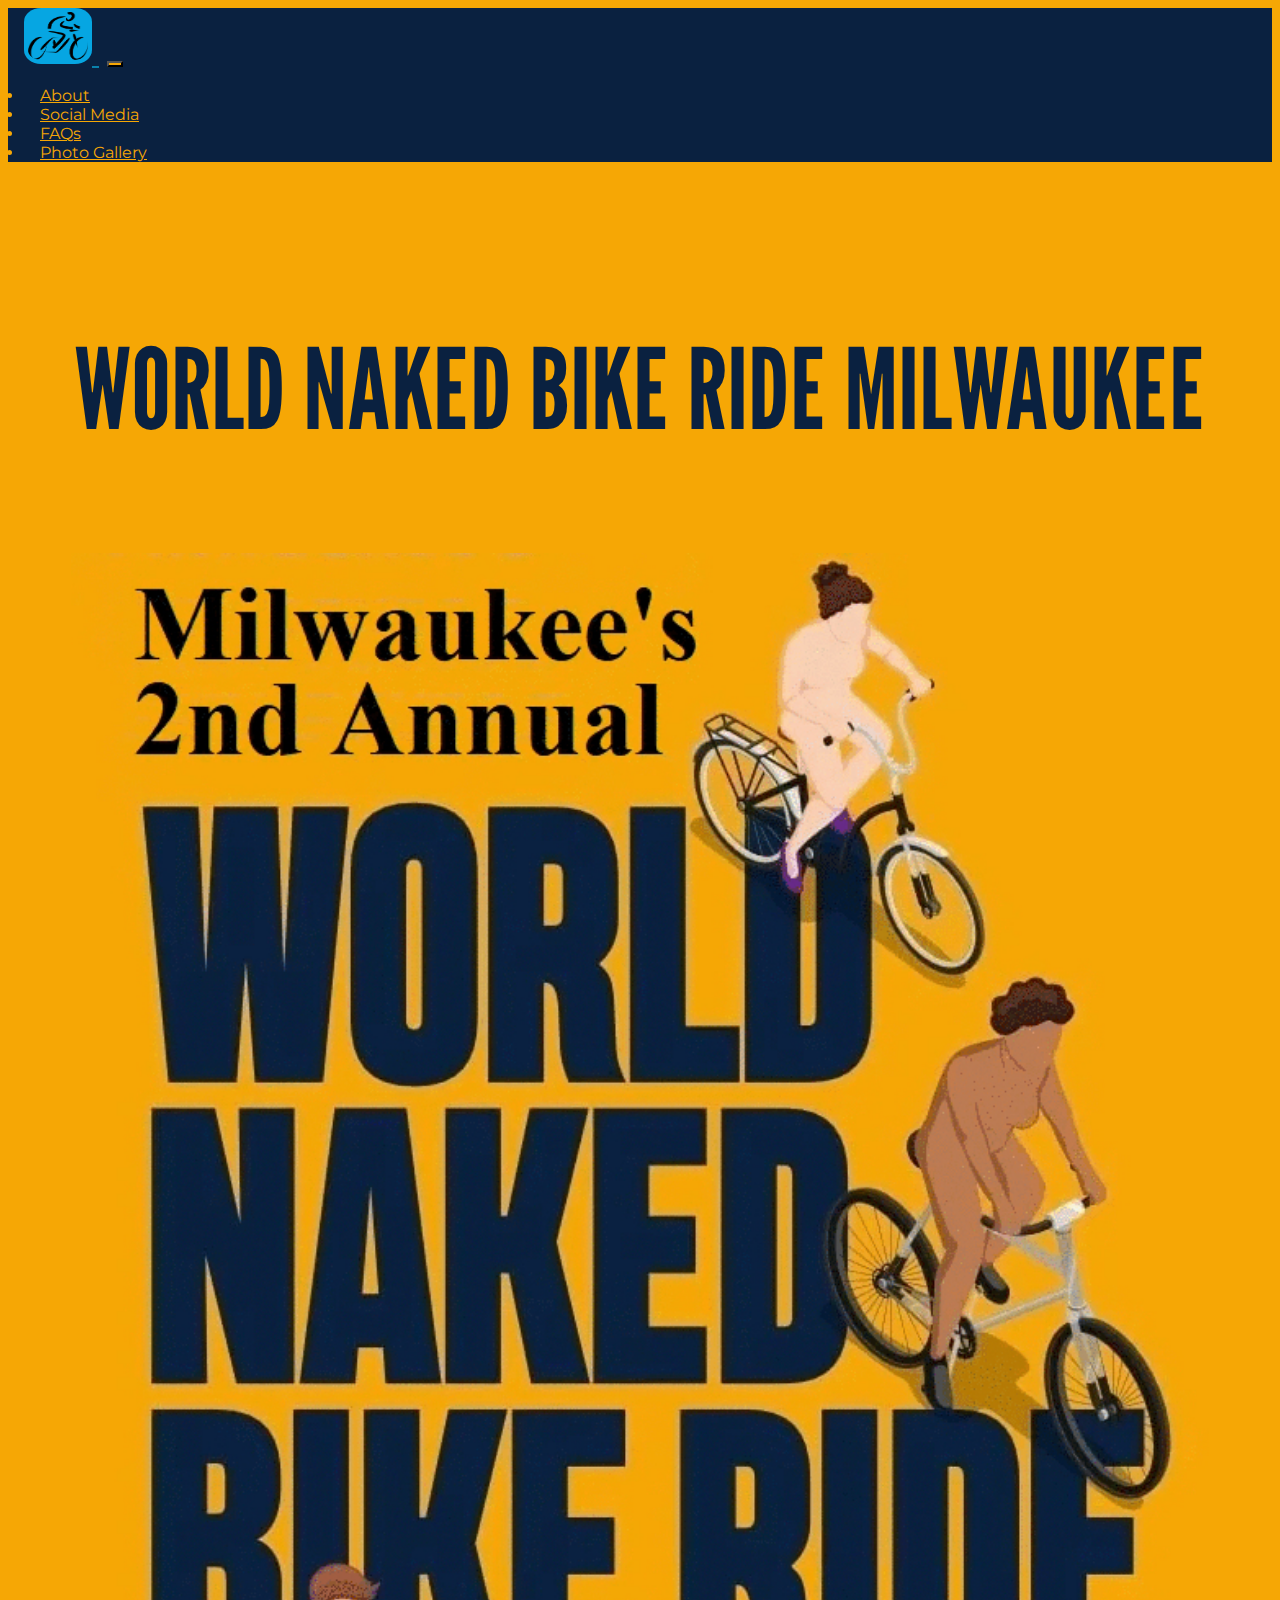
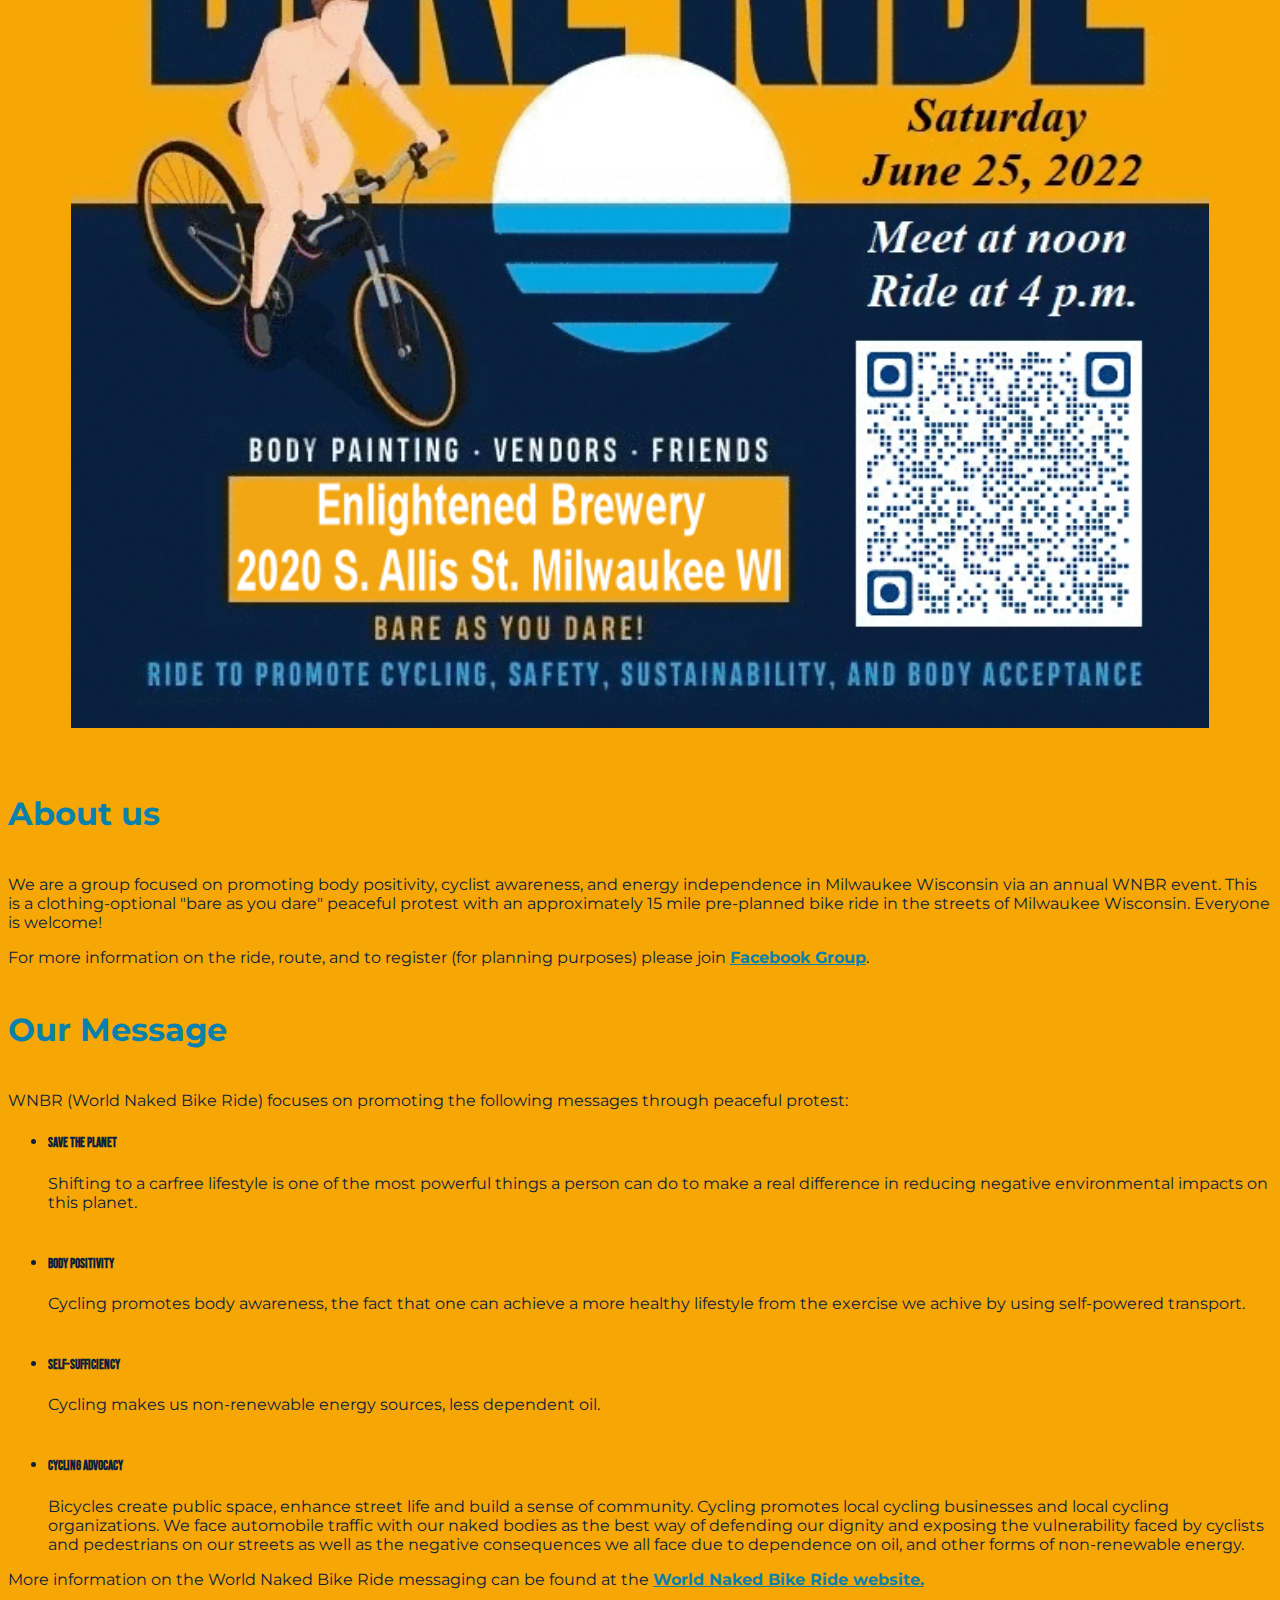
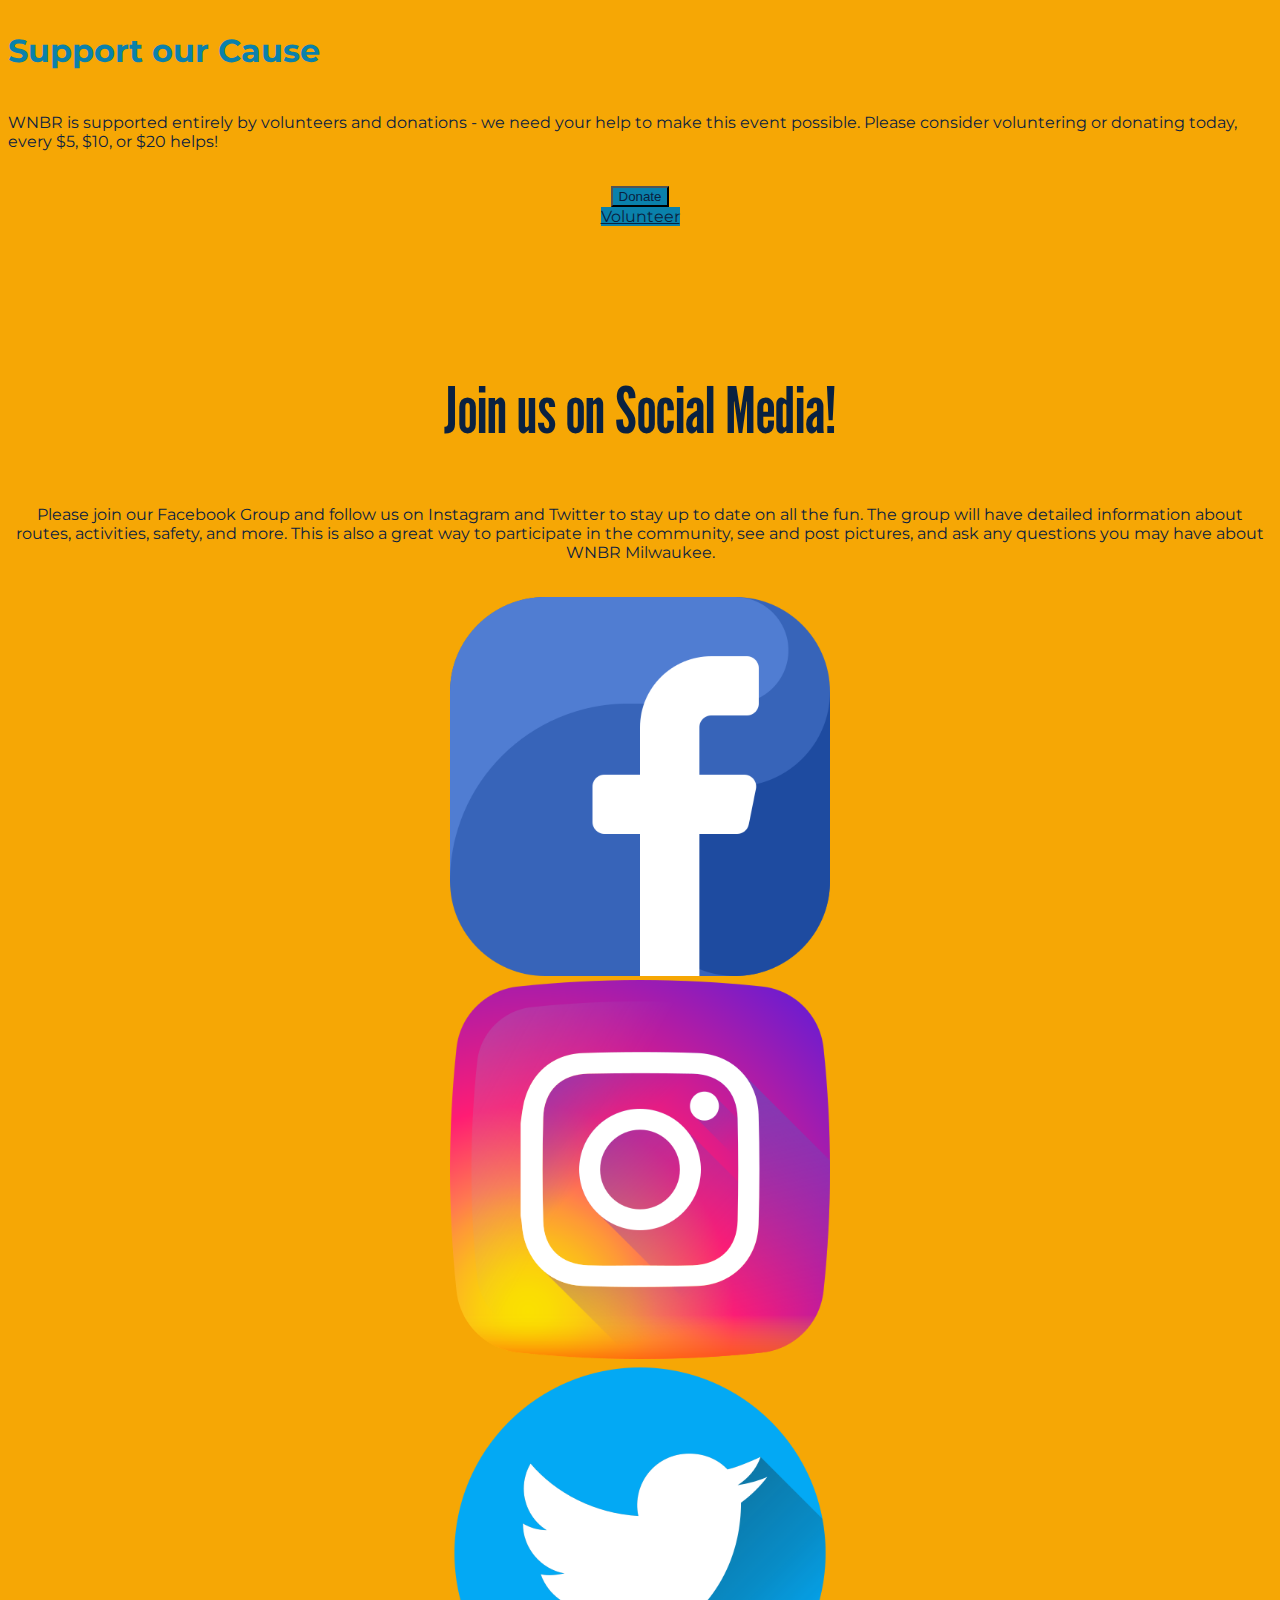
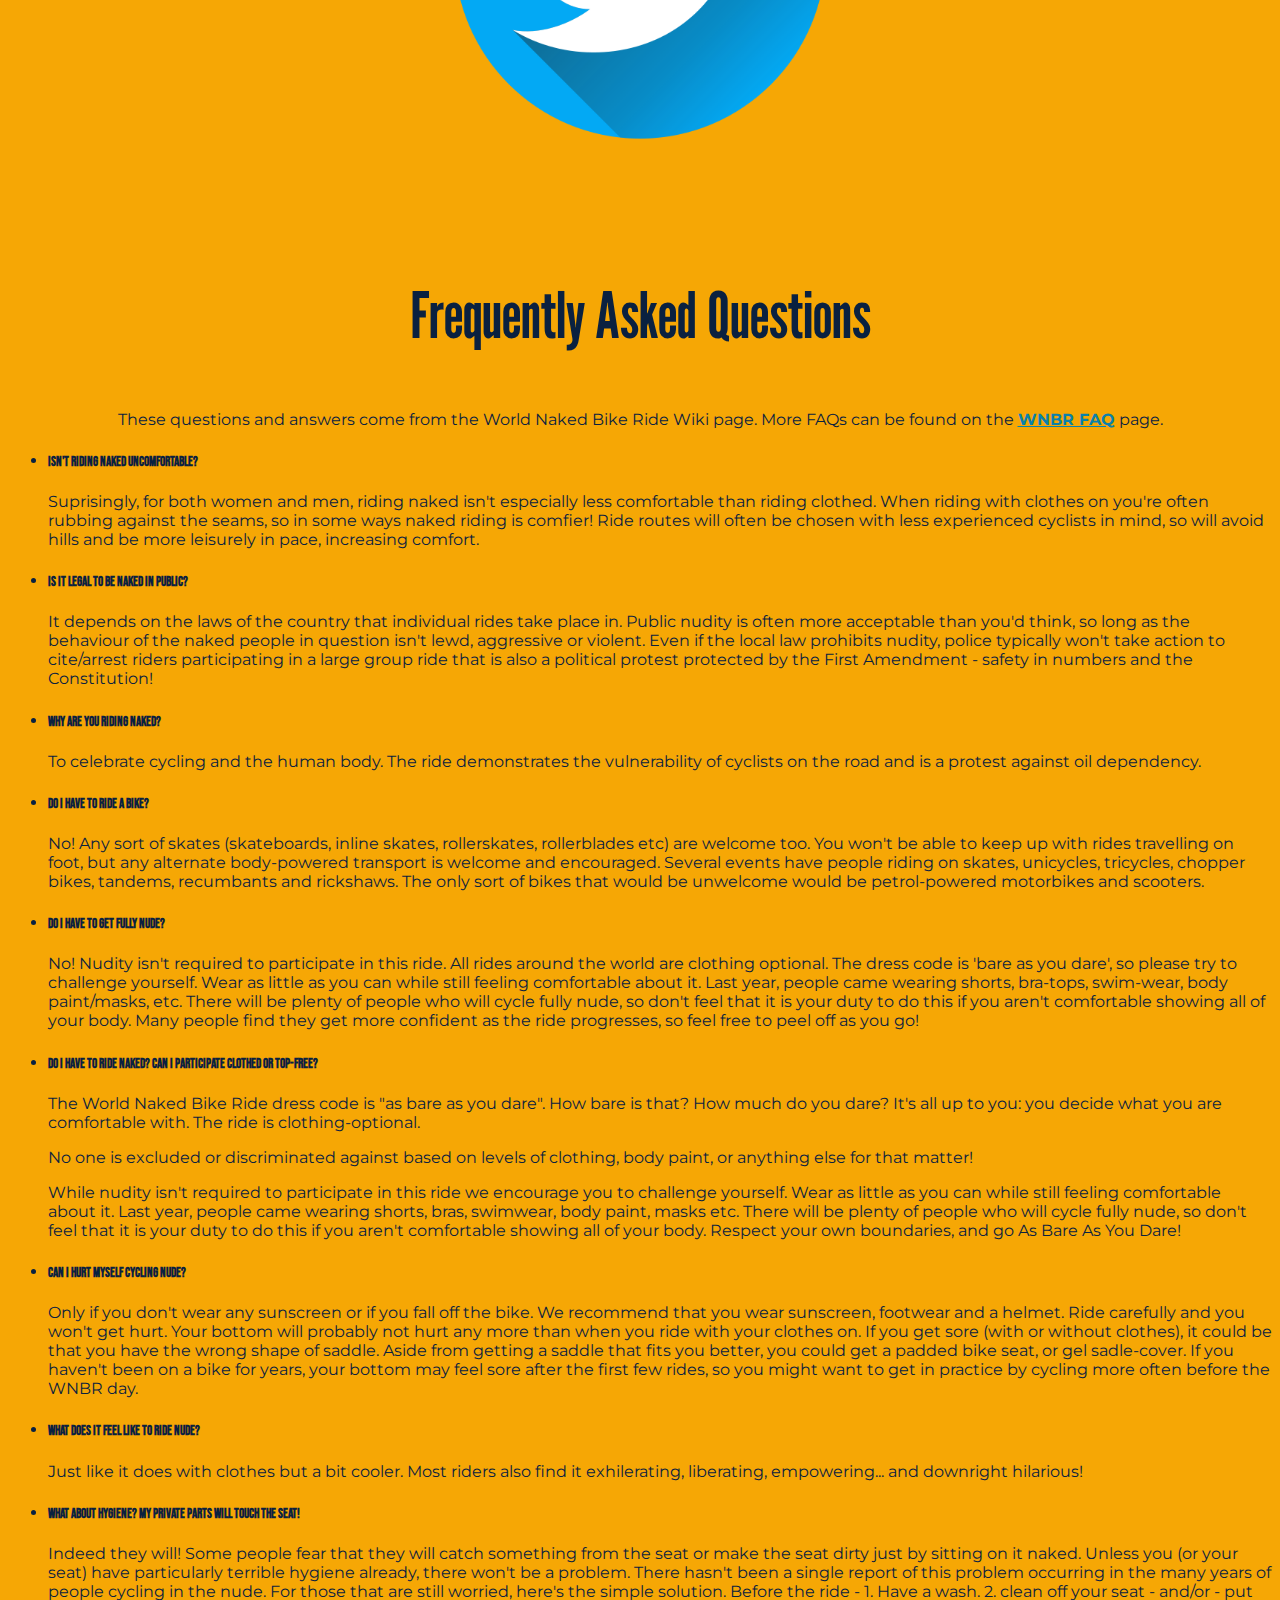
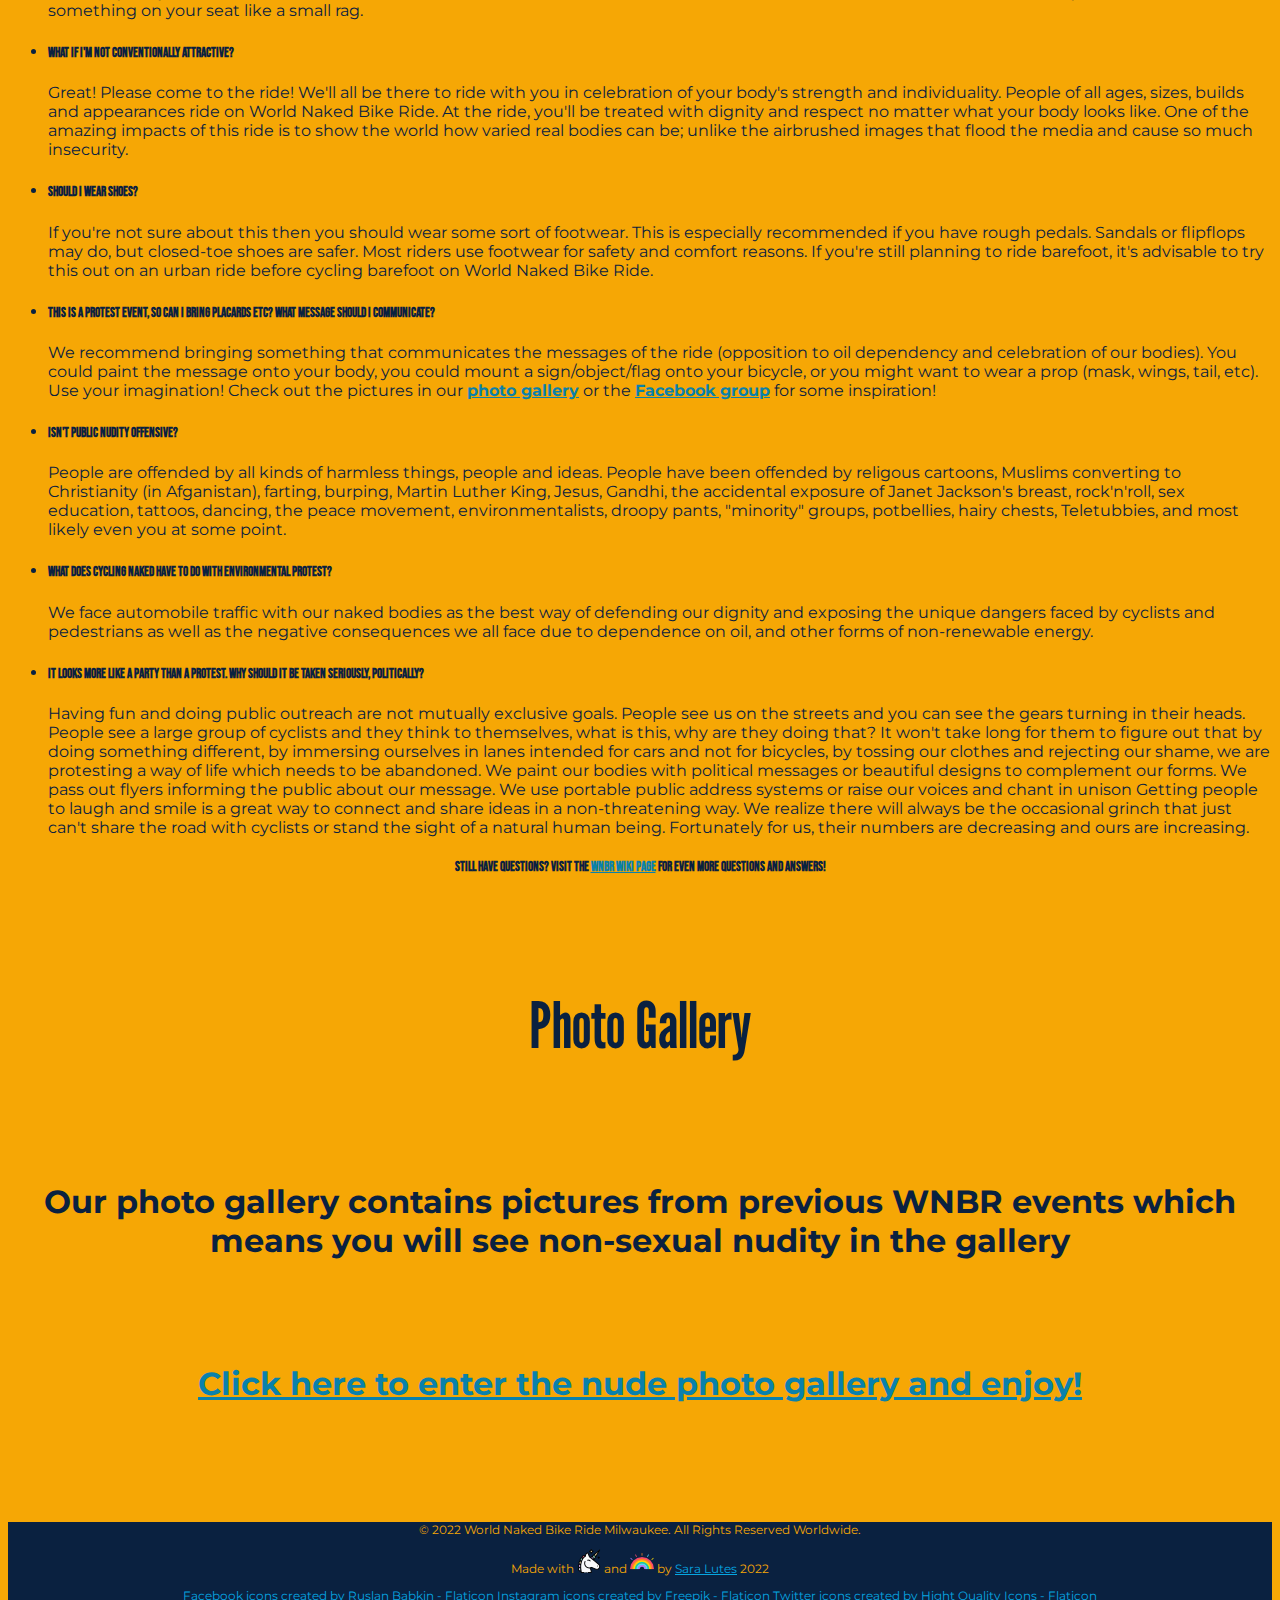
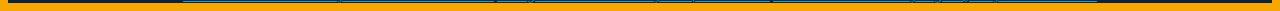
<file: index.html>
<!DOCTYPE html>
<html lang="en">
<head>
    <meta charset="UTF-8">
    <meta http-equiv="X-UA-Compatible" content="IE=edge">
    <meta name="viewport" content="width=device-width, initial-scale=1.0">
    <meta name="description" content="World Naked Bike Ride Milwaukee">
    <meta name="keywords" content="bike naked body positivity climate change milwaukee">
    <title>WNBR Milwaukee</title>

    <!-- Stylesheets -->
    <link href="https://cdn.jsdelivr.net/npm/bootstrap@5.0.2/dist/css/bootstrap.min.css" rel="stylesheet" integrity="sha384-EVSTQN3/azprG1Anm3QDgpJLIm9Nao0Yz1ztcQTwFspd3yD65VohhpuuCOmLASjC" crossorigin="anonymous">
    <link rel="stylesheet" href="styles.css">

    <!-- Fonts -->
    <link rel="preconnect" href="https://fonts.googleapis.com">
    <link rel="preconnect" href="https://fonts.gstatic.com" crossorigin>
    <link href="https://fonts.googleapis.com/css2?family=Bebas+Neue&family=Lato:ital,wght@0,300;0,400;1,300&family=League+Gothic&family=Montserrat&display=swap" rel="stylesheet">

</head>
<body>
    <nav class="navbar navbar-expand-lg fixed-top">
        <div class="container-fluid">
            <a class="navbar-brand slogan" href="#">
                <img class="logo" src="images/WNBRlogo1.png" alt="" width="60" height="48">
            </a>
          <button class="navbar-toggler" type="button" data-bs-toggle="collapse" data-bs-target="#navbarNav" aria-controls="navbarNav" aria-expanded="false" aria-label="Toggle navigation">
            <span class="navbar-toggler-icon "></span>
          </button>
          <div class="collapse navbar-collapse justify-content-end" id="navbarNav">
            <ul class="navbar-nav">
              <li class="nav-item">
                <a class="nav-link active" aria-current="page" href="#">About</a>
              </li>
              <li class="nav-item">
                <a class="nav-link" href="#social-media">Social Media</a>
              </li>
              <li class="nav-item">
                <a class="nav-link" href="#faq">FAQs</a>
              </li>
              <li class="nav-item">
                <a class="nav-link" href="#photo-gallery">Photo Gallery</a>
              </li>
            </ul>
          </div>
        </div>
      </nav>
    <div class="container-fluid" id="about">
        <h1 class="cntr heading">WORLD NAKED BIKE RIDE MILWAUKEE</h1>
        <br>
        <div class="row">
            <div class="col-md-6 col-lg-6 cntr">
                <img height="auto" width="90%" src="images/WNBRFlyer2022.jpeg" alt="">
                <br>
                <br>
            </div>
            <div class="col-md-6 col-lg-6">
                <h4 class="list">About us</h4>
                <p>We are a group focused on promoting body positivity, cyclist awareness, and energy independence in Milwaukee Wisconsin via an annual WNBR event. This is a clothing-optional "bare as you dare" peaceful protest with an approximately 15 mile pre-planned bike ride in the streets of Milwaukee Wisconsin. Everyone is welcome!</p>
                <p>For more information on the ride, route, and to register (for planning purposes) please join <a href="https://www.facebook.com/groups/wnbrmilwaukee/about/" target="_blank" class="text-link">Facebook Group</a>.</p>
                <h4 class="list">Our Message</h4>
                <p>WNBR (World Naked Bike Ride) focuses on promoting the following messages through peaceful protest:</p>
                <ul>
                    <li><h5 class="">Save the planet</h5> Shifting to a carfree lifestyle is one of the most powerful things a person can do to make a real difference in reducing negative environmental impacts on this planet.</li>
                    <br>
                    <li><h5 class="">Body Positivity</h5>Cycling promotes body awareness, the fact that one can achieve a more healthy lifestyle from the exercise we achive by using self-powered transport.</li>
                    <br>
                    <li><h5 class="">Self-sufficiency</h5>Cycling makes us non-renewable energy sources, less dependent oil.</li>
                    <br>
                    <li><h5 class="">Cycling Advocacy</h5>Bicycles create public space, enhance street life and build a sense of community. Cycling promotes local cycling businesses and local cycling organizations. We face automobile traffic with our naked bodies as the best way of defending our dignity and exposing the vulnerability faced by cyclists and pedestrians on our streets as well as the negative consequences we all face due to dependence on oil, and other forms of non-renewable energy.</li>
                </ul>
                <p> More information on the World Naked Bike Ride messaging can be found at the <a class="text-link" href="http://wiki.worldnakedbikeride.org/index.php?title=About" target="_blank">World Naked Bike Ride website.</a></p>
                <h4 class="list">Support our Cause</h4>
                <p>WNBR is supported entirely by volunteers and donations - we need your help to make this event possible. Please consider voluntering or donating today, every $5, $10, or $20 helps!</p>
                <br>
                <div class="row cntr">
                    <div class="col-6">
                        <a href="https://account.venmo.com/u/johnndst" target="_blank">
                            <button type="button" class="btn btn-lg">Donate</button>
                        </a>
                    </div>
                    <div class="col-6">
                        <a class="btn btn-lg" href="mailto:saralutes@gmail.com?subject=WNBR Volunteer&body=Hi! I would like to be a WBNR Volunter.">Volunteer</a>
                    </div>
                </div>
            </div>
        </div>
    </div>
    <div class="container-fluid cntr" id="social-media">
        <h2 class="heading">Join us on Social Media!</h2>
        <div>
            <p>Please join our Facebook Group and follow us on Instagram and Twitter to stay up to date on all the fun. The group will have detailed information about routes, activities, safety, and more. This is also a great way to participate in the community, see and post pictures, and ask any questions you may have about WNBR Milwaukee.</p>
                <br>
                <div class="row cntr">
                    <div class="col-4">
                        <a href="https://www.facebook.com/groups/wnbrmilwaukee" target="_blank">
                            <img src="images/facebook.png" alt="facebook icon link" width="30%" height="auto">
                        </a>
                    </div>
                    <div class="col-4">
                        <a href="https://www.instagram.com/wnbrmilwaukee/" target="_blank">
                            <img src="images/instagram.png" alt="Instagram icon link" width="30%" height="auto">
                        </a>
                    </div>
                    <div class="col-4">
                        <a href="https://twitter.com/wnbrmilwaukee?lang=en" target="_blank">
                            <img src="images/twitter.png" alt="Twitter icon link" width="30%" height="auto">
                        </a>
                    </div>
                </div>
        </div>
    </div>
    <div id="faq" class="container-fluid">
        <h2 class="heading cntr">Frequently Asked Questions</h2>
        <p class="cntr">These questions and answers come from the World Naked Bike Ride Wiki page. More FAQs can be found on the <a class="text-link" href="http://wiki.worldnakedbikeride.org/index.php?title=Frequently_asked_questions" target="_blank">WNBR FAQ</a> page.</p>
        <div>
            <ul class="list-group-flush">
                <li class="list-group-item">
                    <h5>Isn't riding naked uncomfortable?</h5>
                    <p>Suprisingly, for both women and men, riding naked isn't especially less comfortable than riding clothed. When riding with clothes on you're often rubbing against the seams, so in some ways naked riding is comfier! Ride routes will often be chosen with less experienced cyclists in mind, so will avoid hills and be more leisurely in pace, increasing comfort.</p>
                </li>
                <li class="list-group-item">
                    <h5>Is it legal to be naked in public?</h5>
                    <p>It depends on the laws of the country that individual rides take place in. Public nudity is often more acceptable than you'd think, so long as the behaviour of the naked people in question isn't lewd, aggressive or violent. Even if the local law prohibits nudity, police typically won't take action to cite/arrest riders participating in a large group ride that is also a political protest protected by the First Amendment - safety in numbers and the Constitution!</p>
                </li>
                <li class="list-group-item">
                    <h5>Why are you riding naked?</h5>
                    <p>To celebrate cycling and the human body. The ride demonstrates the vulnerability of cyclists on the road and is a protest against oil dependency.</p>
                </li>
                <li class="list-group-item">
                    <h5>Do I have to ride a bike?</h5>
                    <p>No! Any sort of skates (skateboards, inline skates, rollerskates, rollerblades etc) are welcome too. You won't be able to keep up with rides travelling on foot, but any alternate body-powered transport is welcome and encouraged. Several events have people riding on skates, unicycles, tricycles, chopper bikes, tandems, recumbants and rickshaws. The only sort of bikes that would be unwelcome would be petrol-powered motorbikes and scooters.</p>
                </li>
                <li class="list-group-item">
                    <h5>Do I have to get fully nude?</h5>
                    <p>No! Nudity isn't required to participate in this ride. All rides around the world are clothing optional. The dress code is 'bare as you dare', so please try to challenge yourself. Wear as little as you can while still feeling comfortable about it.
                    Last year, people came wearing shorts, bra-tops, swim-wear, body paint/masks, etc. There will be plenty of people who will cycle fully nude, so don't feel that it is your duty to do this if you aren't comfortable showing all of your body. Many people find they get more confident as the ride progresses, so feel free to peel off as you go!</p>
                </li>
                <li class="list-group-item">
                    <h5>Do I have to ride naked? Can I participate clothed or top-free?</h5>
                    <p>The World Naked Bike Ride dress code is "as bare as you dare". How bare is that? How much do you dare? It's all up to you: you decide what you are comfortable with. The ride is clothing-optional.</p>
                    <p>No one is excluded or discriminated against based on levels of clothing, body paint, or anything else for that matter!</p>
                    <p>While nudity isn't required to participate in this ride we encourage you to challenge yourself. Wear as little as you can while still feeling comfortable about it. Last year, people came wearing shorts, bras, swimwear, body paint, masks etc. There will be plenty of people who will cycle fully nude, so don't feel that it is your duty to do this if you aren't comfortable showing all of your body. Respect your own boundaries, and go As Bare As You Dare!</p>
                </li>
                <li class="list-group-item">
                    <h5>Can I hurt myself cycling nude?</h5>
                    <p>Only if you don't wear any sunscreen or if you fall off the bike. We recommend that you wear sunscreen, footwear and a helmet. Ride carefully and you won't get hurt. Your bottom will probably not hurt any more than when you ride with your clothes on. If you get sore (with or without clothes), it could be that you have the wrong shape of saddle. Aside from getting a saddle that fits you better, you could get a padded bike seat, or gel sadle-cover. If you haven't been on a bike for years, your bottom may feel sore after the first few rides, so you might want to get in practice by cycling more often before the WNBR day.</p>
                </li>
                <li class="list-group-item">
                    <h5>What does it feel like to ride nude?</h5>
                    <p>Just like it does with clothes but a bit cooler. Most riders also find it exhilerating, liberating, empowering... and downright hilarious!</p>
                </li>
                <li class="list-group-item">
                    <h5>What about hygiene? My private parts will touch the seat!</h5>
                    <p>Indeed they will! Some people fear that they will catch something from the seat or make the seat dirty just by sitting on it naked. Unless you (or your seat) have particularly terrible hygiene already, there won't be a problem. There hasn't been a single report of this problem occurring in the many years of people cycling in the nude. For those that are still worried, here's the simple solution. Before the ride - 1. Have a wash. 2. clean off your seat - and/or - put something on your seat like a small rag.</p>
                </li>
                <li class="list-group-item">
                    <h5>What if I'm not conventionally attractive?</h5>
                    <p>Great! Please come to the ride! We'll all be there to ride with you in celebration of your body's strength and individuality. People of all ages, sizes, builds and appearances ride on World Naked Bike Ride. At the ride, you'll be treated with dignity and respect no matter what your body looks like. One of the amazing impacts of this ride is to show the world how varied real bodies can be; unlike the airbrushed images that flood the media and cause so much insecurity.</p>
                </li>
                <li class="list-group-item">
                    <h5>Should I wear shoes?</h5>
                    <p>If you're not sure about this then you should wear some sort of footwear. This is especially recommended if you have rough pedals. Sandals or flipflops may do, but closed-toe shoes are safer. Most riders use footwear for safety and comfort reasons. If you're still planning to ride barefoot, it's advisable to try this out on an urban ride before cycling barefoot on World Naked Bike Ride.</p>
                </li>
                <li class="list-group-item">
                    <h5>This is a protest event, so can I bring placards etc? What message should I communicate?</h5>
                    <p>We recommend bringing something that communicates the messages of the ride (opposition to oil dependency and celebration of our bodies). You could paint the message onto your body, you could mount a sign/object/flag onto your bicycle, or you might want to wear a prop (mask, wings, tail, etc). Use your imagination! Check out the pictures in our <a class="text-link" href="#photo-gallery">photo gallery</a> or the <a class="text-link" target="_blank" href="https://www.facebook.com/groups/wnbrmilwaukee/about/"> Facebook group</a> for some inspiration!</p>
                </li>
                <li class="list-group-item">
                    <h5>Isn't public nudity offensive?</h5>
                    <p>People are offended by all kinds of harmless things, people and ideas. People have been offended by religous cartoons, Muslims converting to Christianity (in Afganistan), farting, burping, Martin Luther King, Jesus, Gandhi, the accidental exposure of Janet Jackson's breast, rock'n'roll, sex education, tattoos, dancing, the peace movement, environmentalists, droopy pants, "minority" groups, potbellies, hairy chests, Teletubbies, and most likely even you at some point.</p>
                </li>
                <li class="list-group-item">
                    <h5>What does cycling naked have to do with environmental protest?</h5>
                    <p>We face automobile traffic with our naked bodies as the best way of defending our dignity and exposing the unique dangers faced by cyclists and pedestrians as well as the negative consequences we all face due to dependence on oil, and other forms of non-renewable energy.</p>
                </li>
                <li class="list-group-item">
                    <h5>It looks more like a party than a protest. Why should it be taken seriously, politically?</h5>
                    <p>Having fun and doing public outreach are not mutually exclusive goals. People see us on the streets and you can see the gears turning in their heads. People see a large group of cyclists and they think to themselves, what is this, why are they doing that? It won't take long for them to figure out that by doing something different, by immersing ourselves in lanes intended for cars and not for bicycles, by tossing our clothes and rejecting our shame, we are protesting a way of life which needs to be abandoned.

                        We paint our bodies with political messages or beautiful designs to complement our forms. We pass out flyers informing the public about our message. We use portable public address systems or raise our voices and chant in unison
                        
                        Getting people to laugh and smile is a great way to connect and share ideas in a non-threatening way. We realize there will always be the occasional grinch that just can't share the road with cyclists or stand the sight of a natural human being. Fortunately for us, their numbers are decreasing and ours are increasing.</p>
                </li>
            </ul>
        </div>
        <h5 class="cntr">Still have questions? Visit the <a class="text-link" target="_blank" href="http://wiki.worldnakedbikeride.org/index.php?title=Frequently_asked_questions">WNBR Wiki Page</a> for even more questions and answers!</h5>
    </div>
    <div class="container-fluid cntr" id="photo-gallery">
       <h2 class="heading">Photo Gallery</h2>
       <br>
       <h4>Our photo gallery contains pictures from previous WNBR events which means you will see non-sexual nudity in the gallery</h4>
       <br>
       <a class="text-link" href="photo-gallery.html"><h4>Click here to enter the nude photo gallery and enjoy!</h4></a>
    </div>
    <div class="container-fluid cntr footer">
        <div>
        <p>© 2022 World Naked Bike Ride Milwaukee. All Rights Reserved Worldwide.</p>
        <p>Made with <img src="images/unicorn.png" alt=""> and <img src="images/rainbow.png" alt=""> by <a class="footer-link" href="https://saralutes.github.io/Portfolio/" target="_blank">Sara Lutes</a> 2022</p>
        </div>
        <div>
        <a class="footer-link" href="https://www.flaticon.com/free-icons/facebook" title="facebook icons">Facebook icons created by Ruslan Babkin - Flaticon</a>
        <a class="footer-link" href="https://www.flaticon.com/free-icons/instagram" title="instagram icons">Instagram icons created by Freepik - Flaticon</a>
        <a class="footer-link" href="https://www.flaticon.com/free-icons/twitter" title="twitter icons">Twitter icons created by Hight Quality Icons - Flaticon</a>
        </div>
    </div>

    <script src="https://cdn.jsdelivr.net/npm/bootstrap@5.0.2/dist/js/bootstrap.bundle.min.js" integrity="sha384-MrcW6ZMFYlzcLA8Nl+NtUVF0sA7MsXsP1UyJoMp4YLEuNSfAP+JcXn/tWtIaxVXM" crossorigin="anonymous"></script>
</body>
</html>
</file>
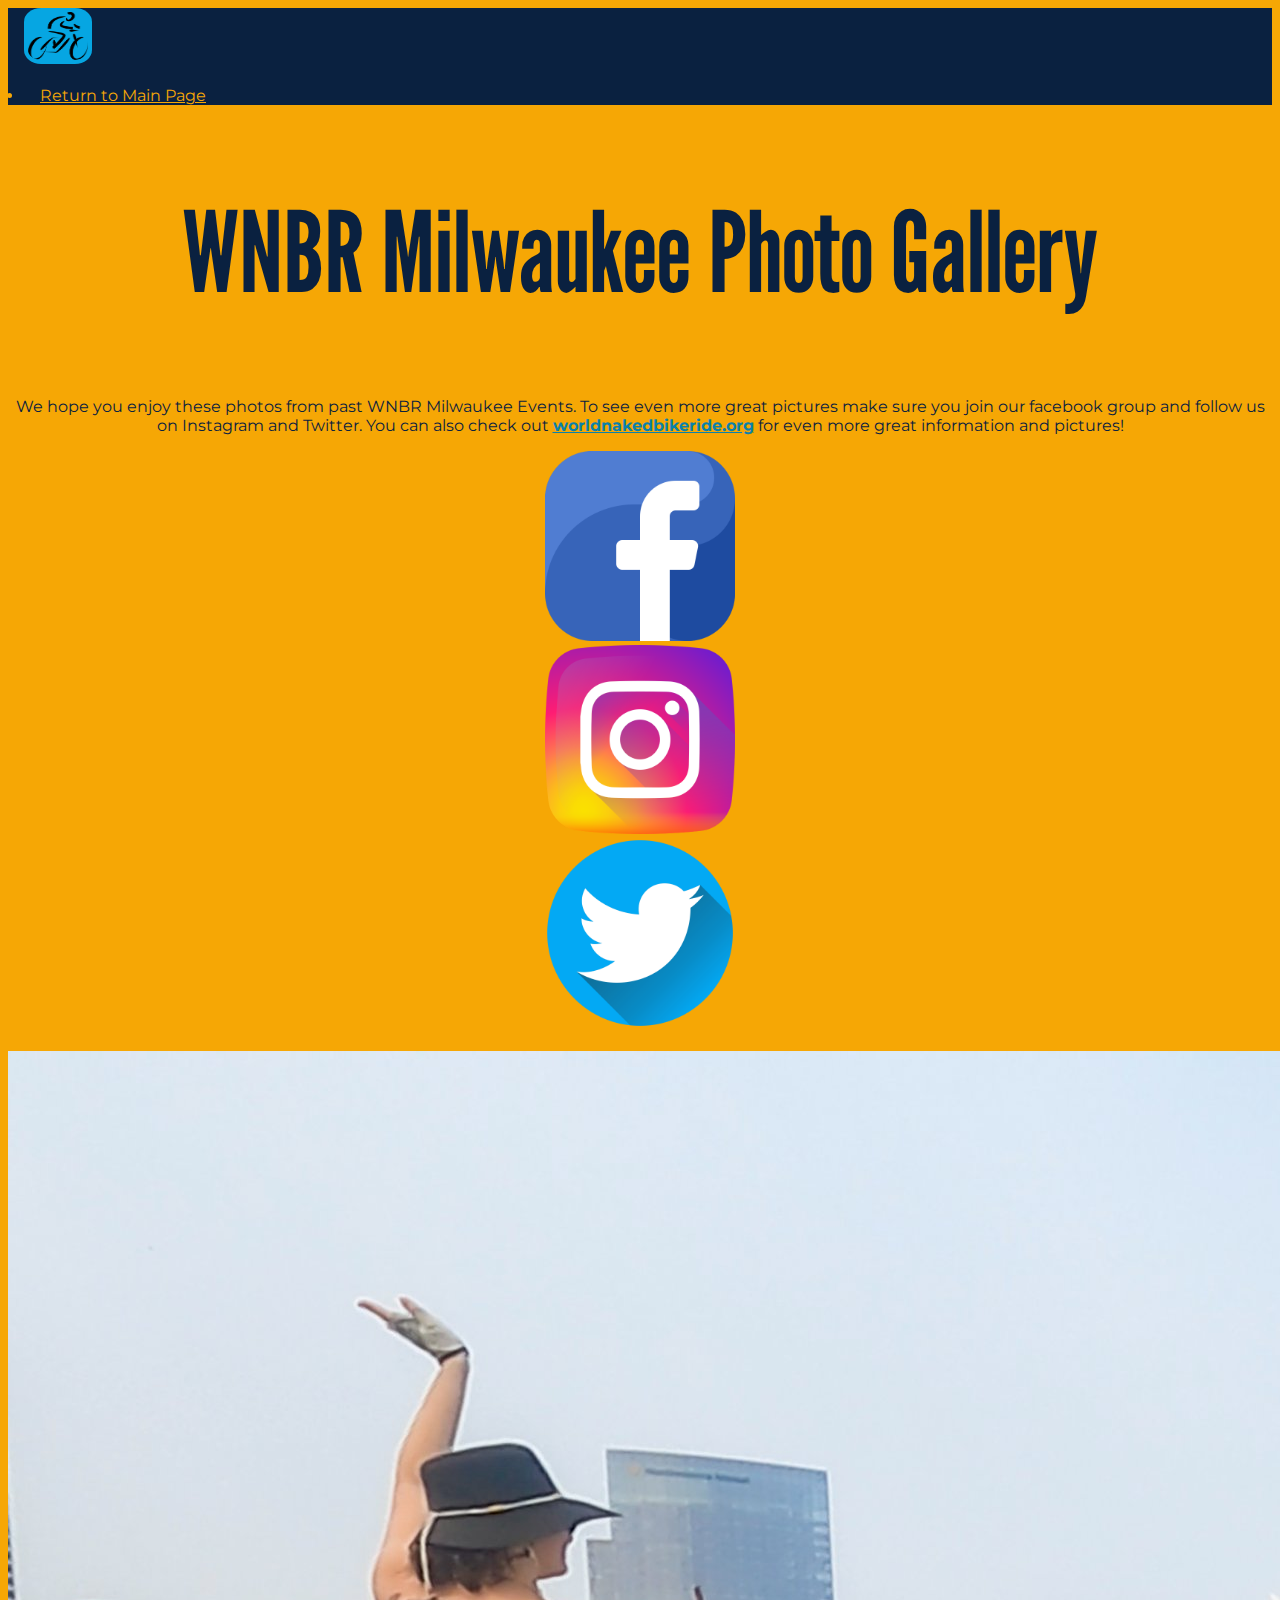
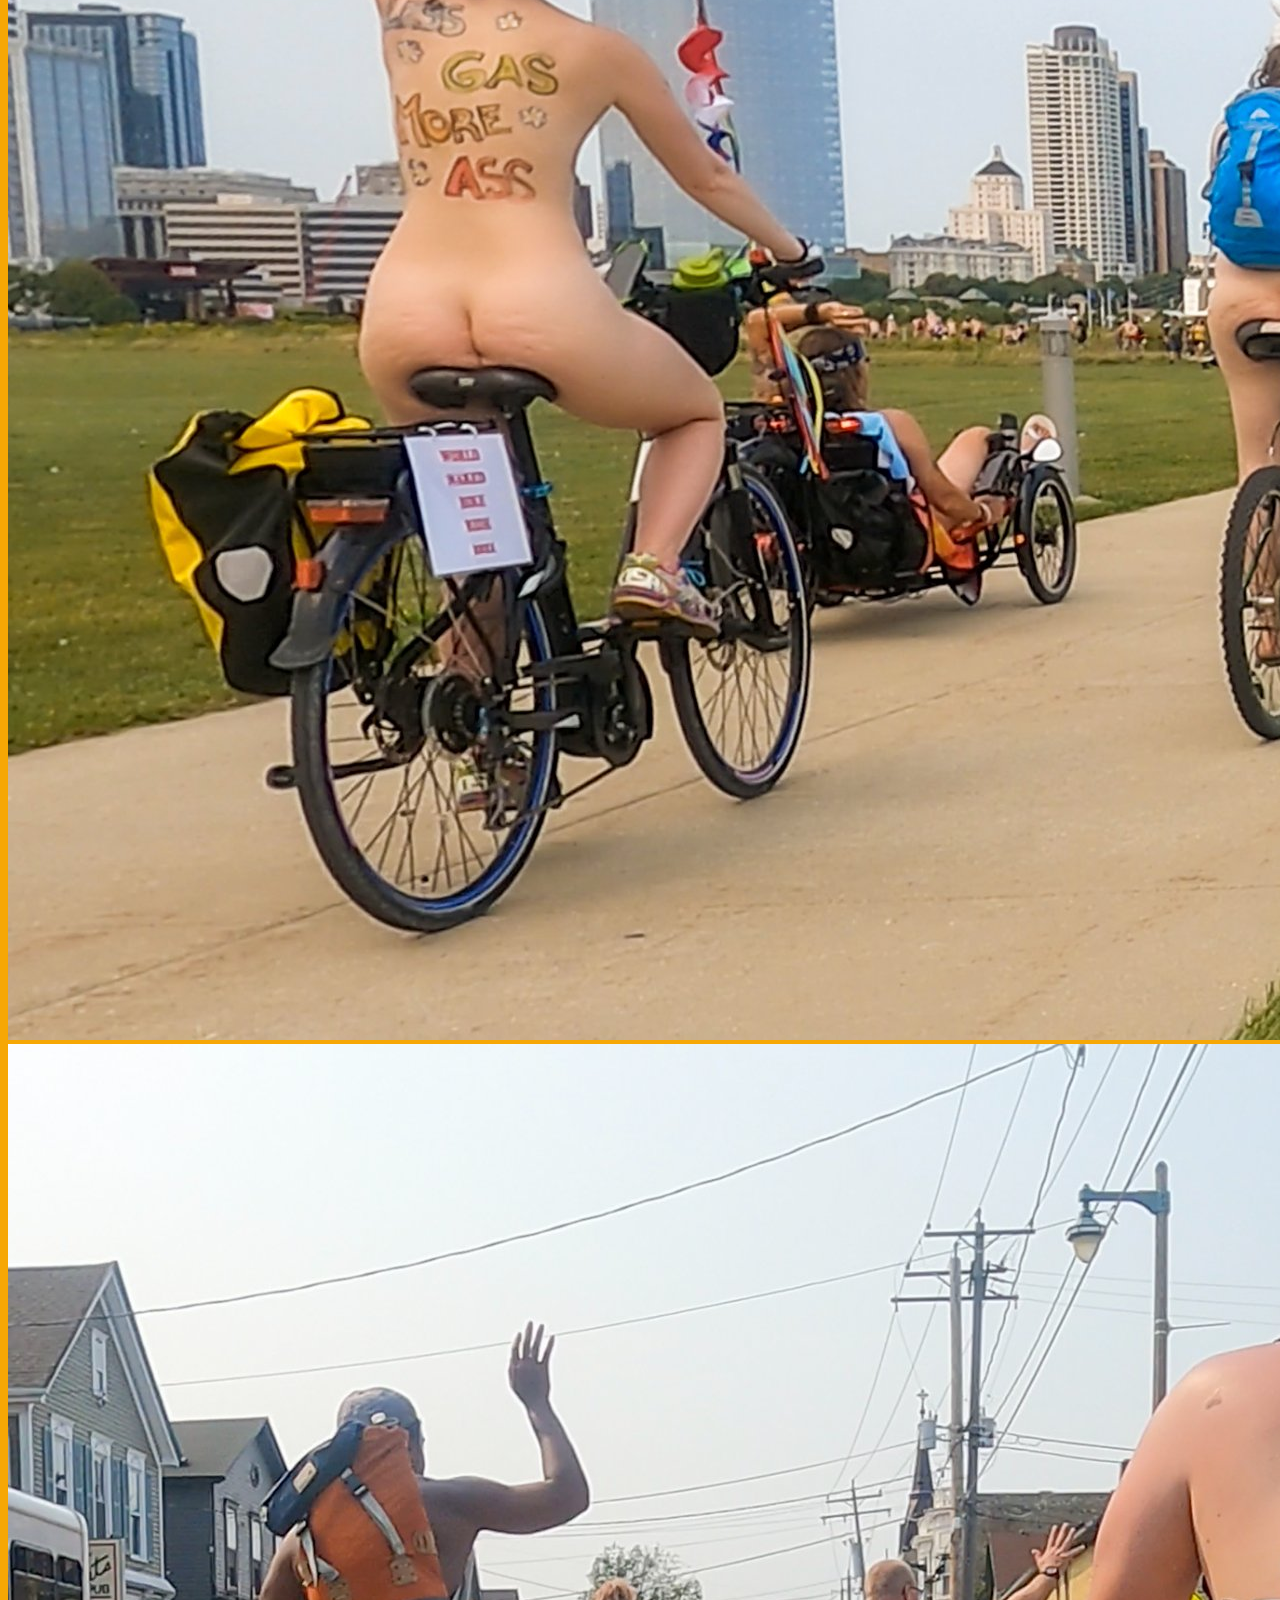
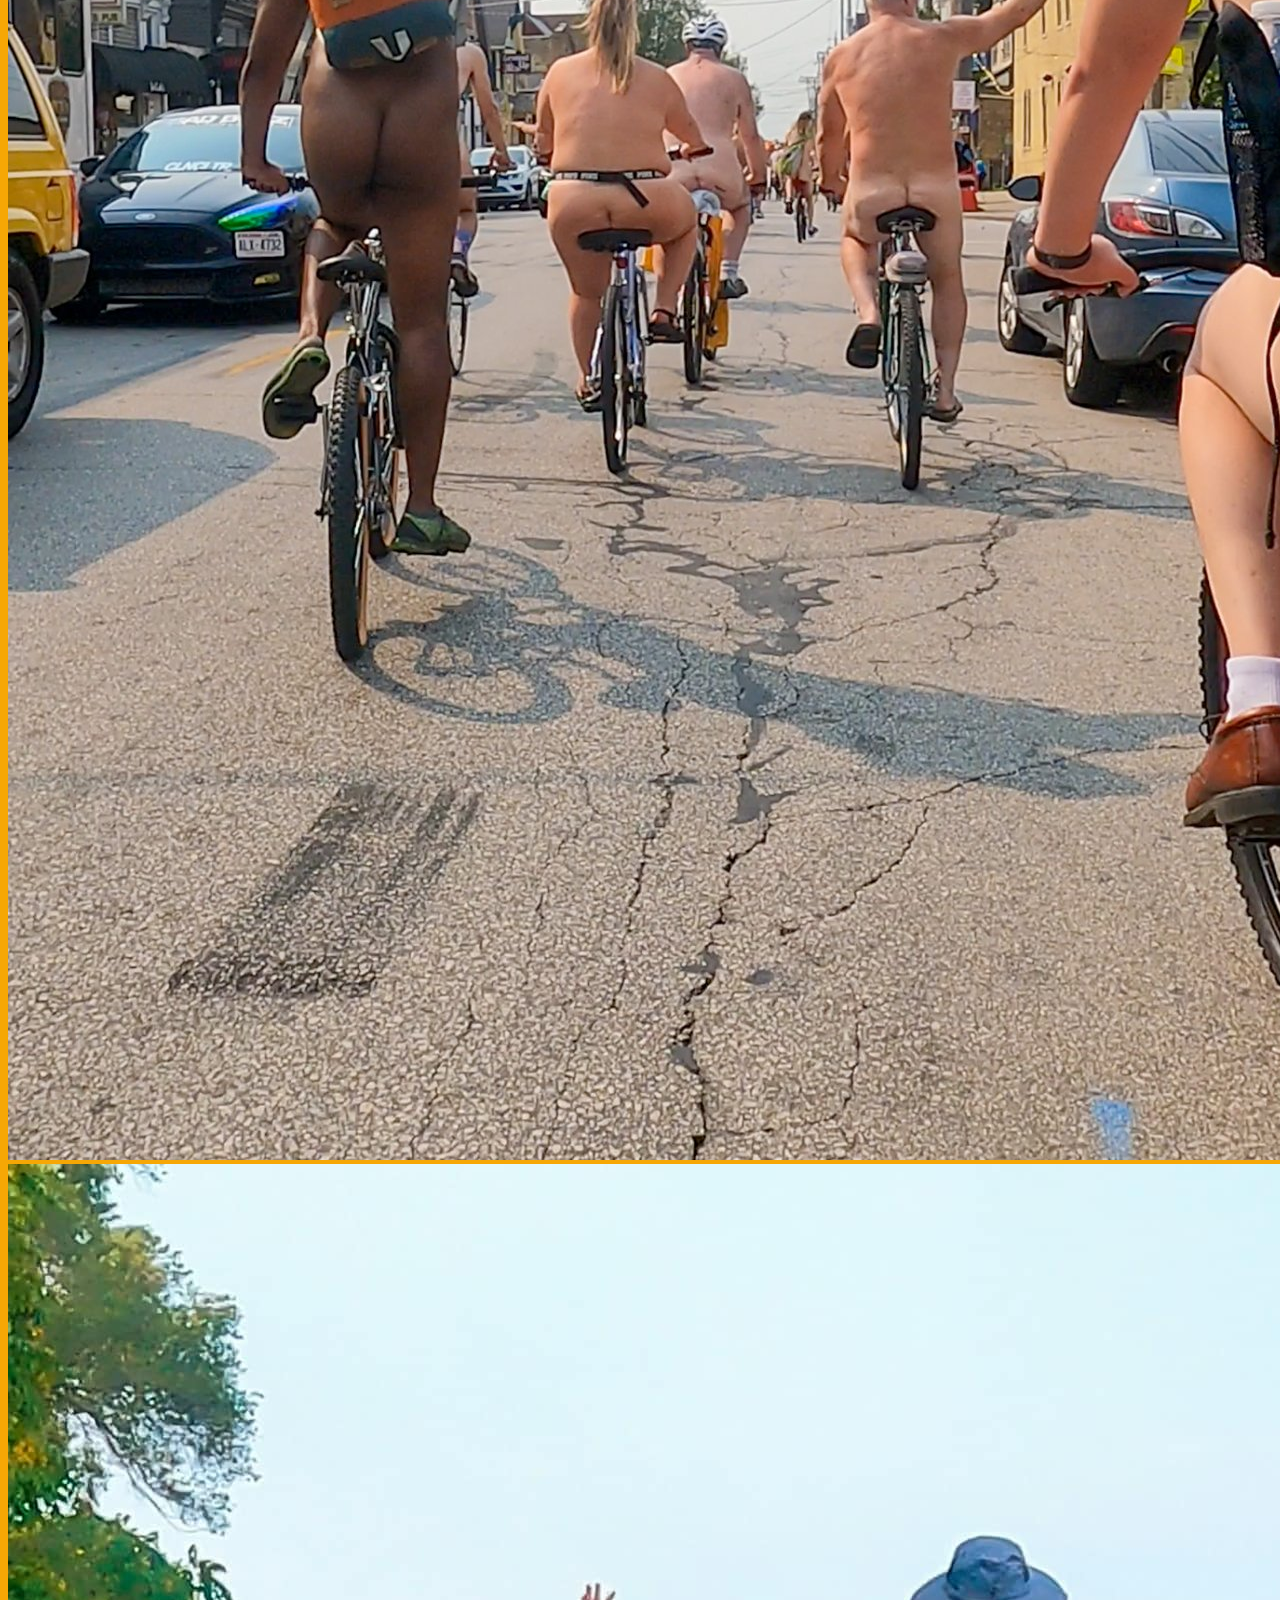
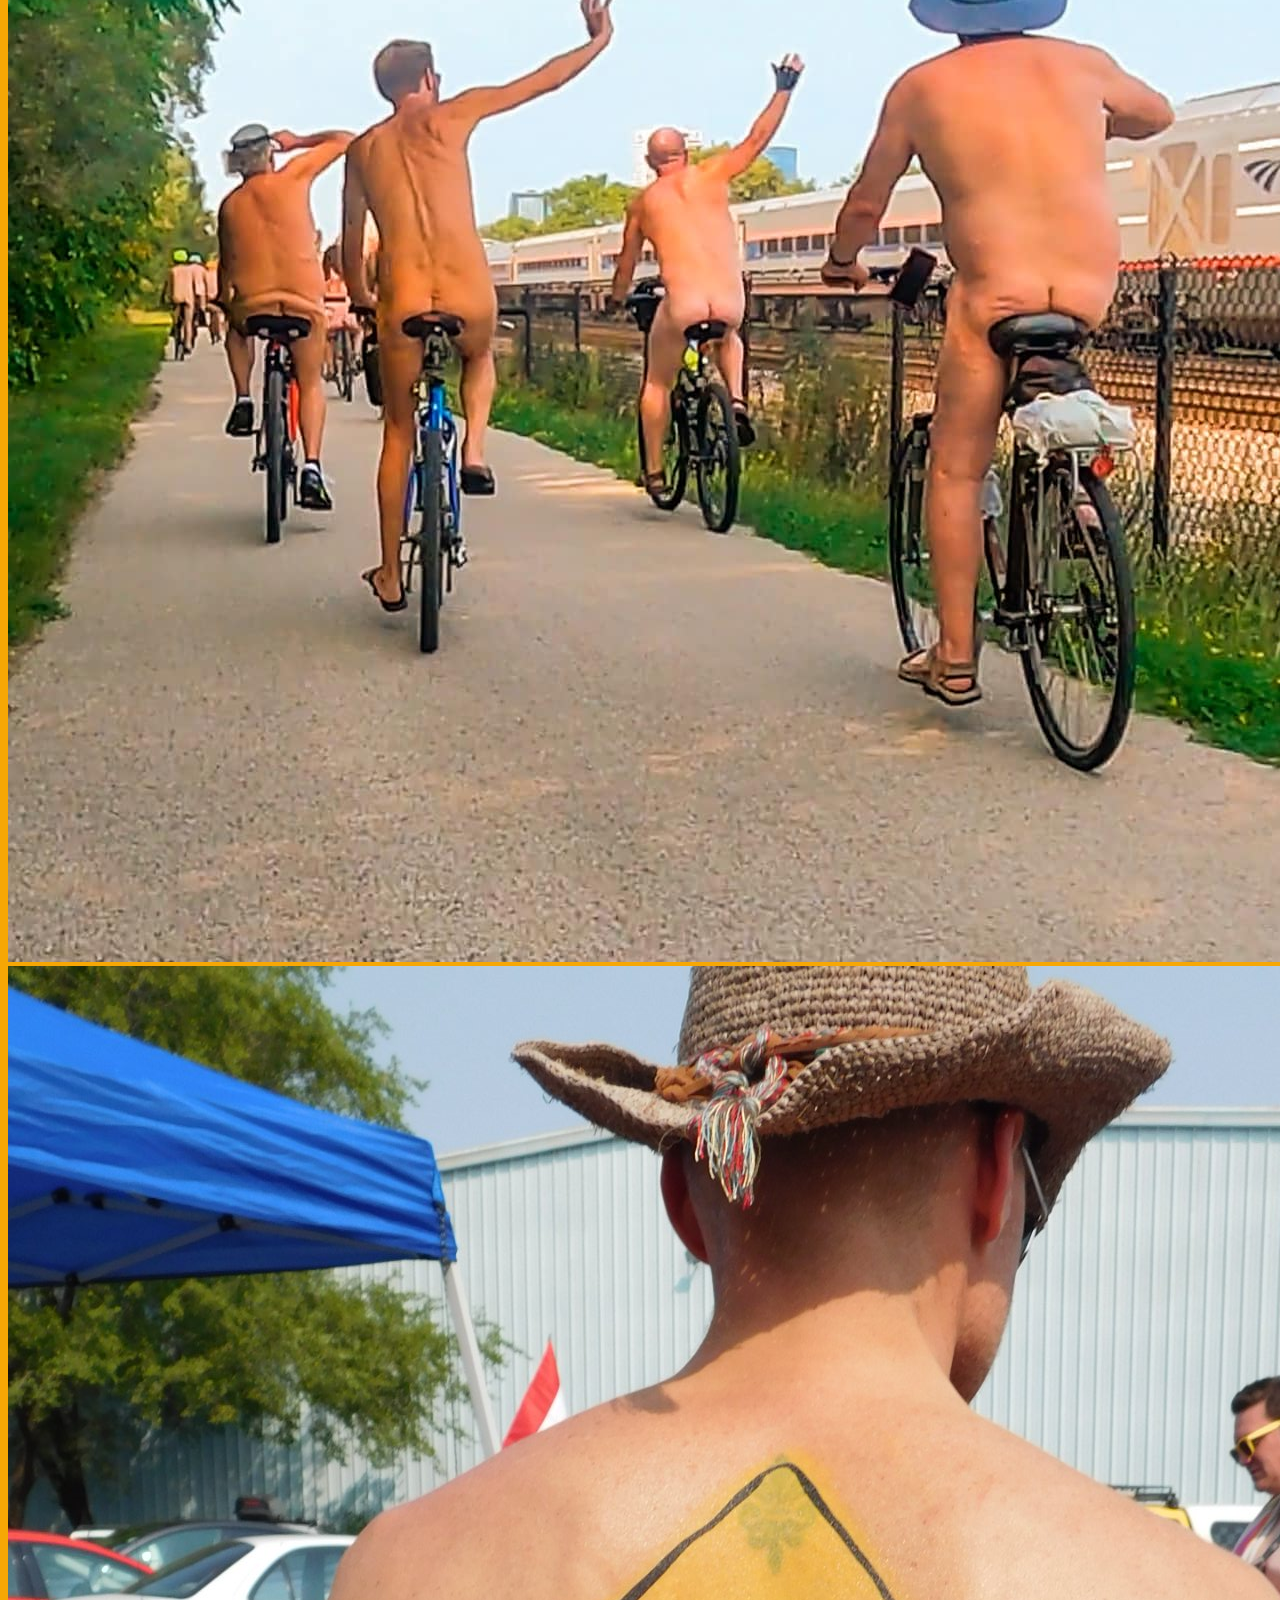
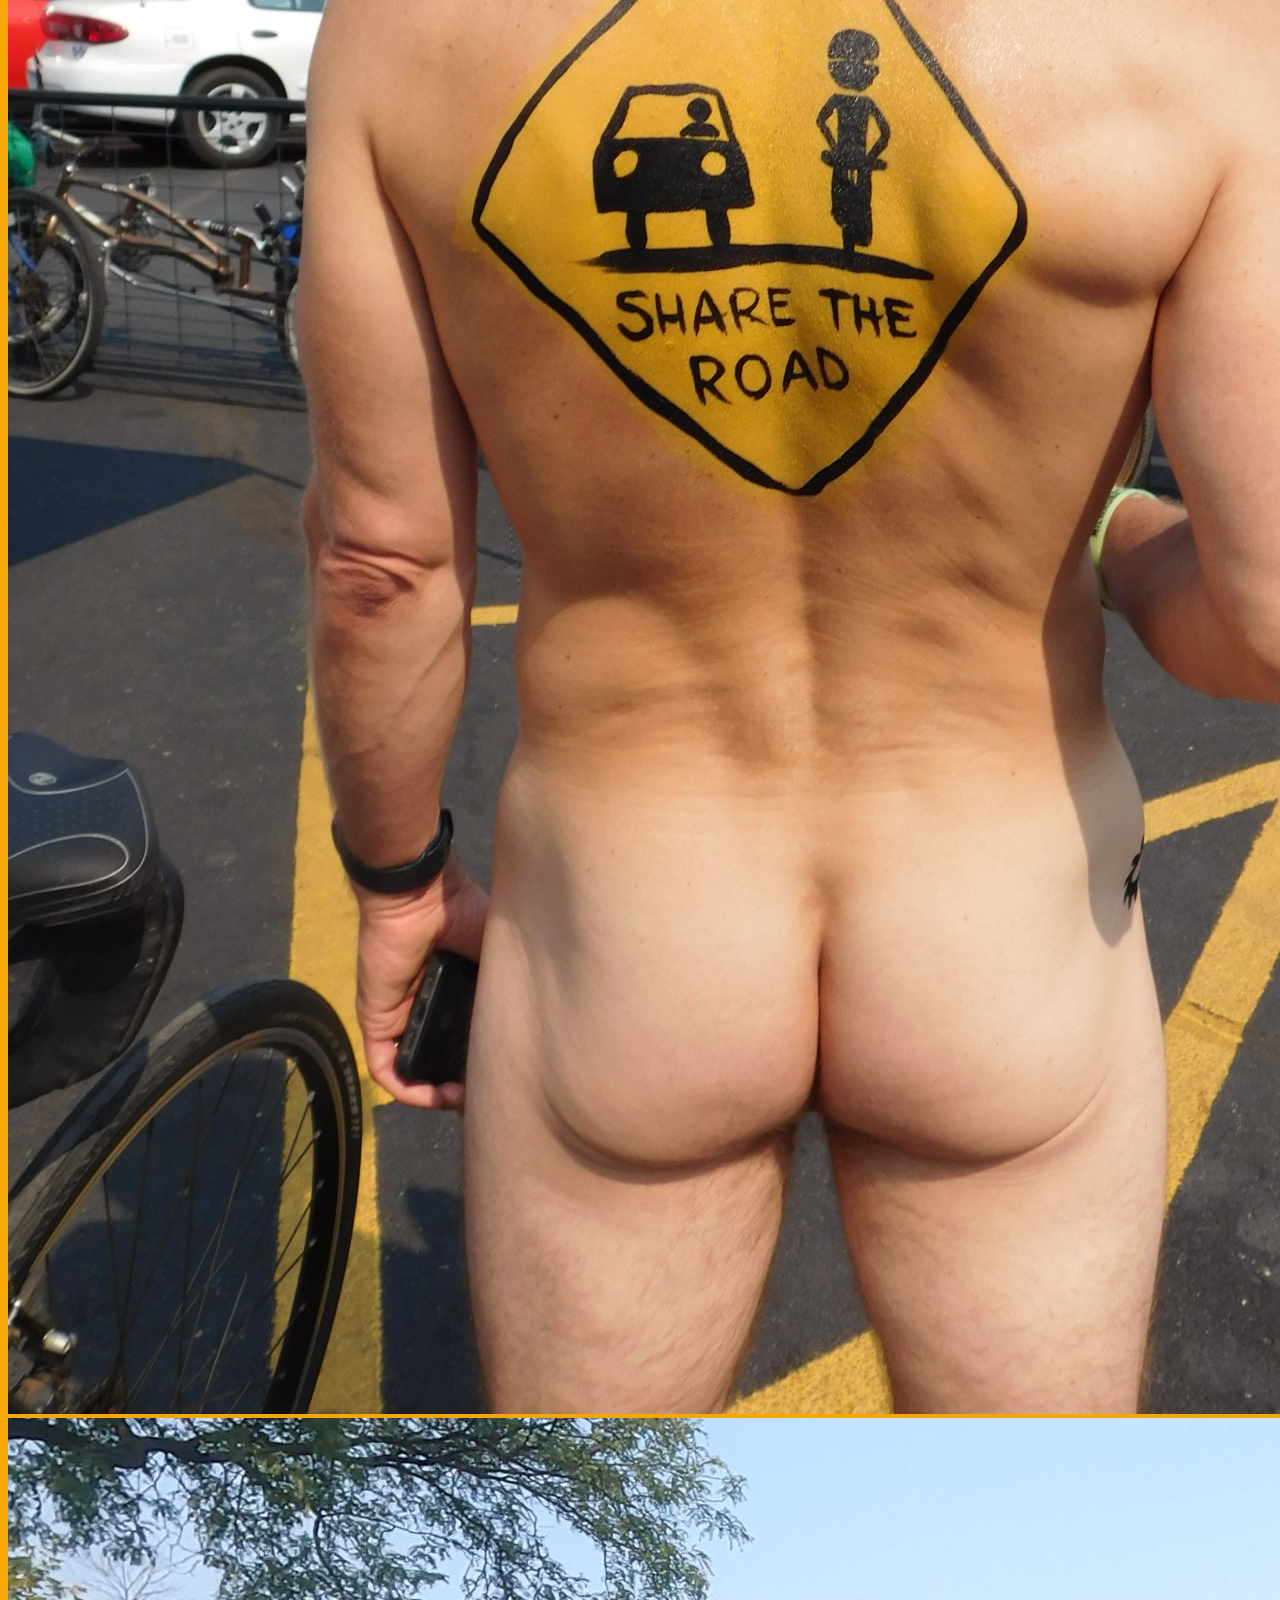
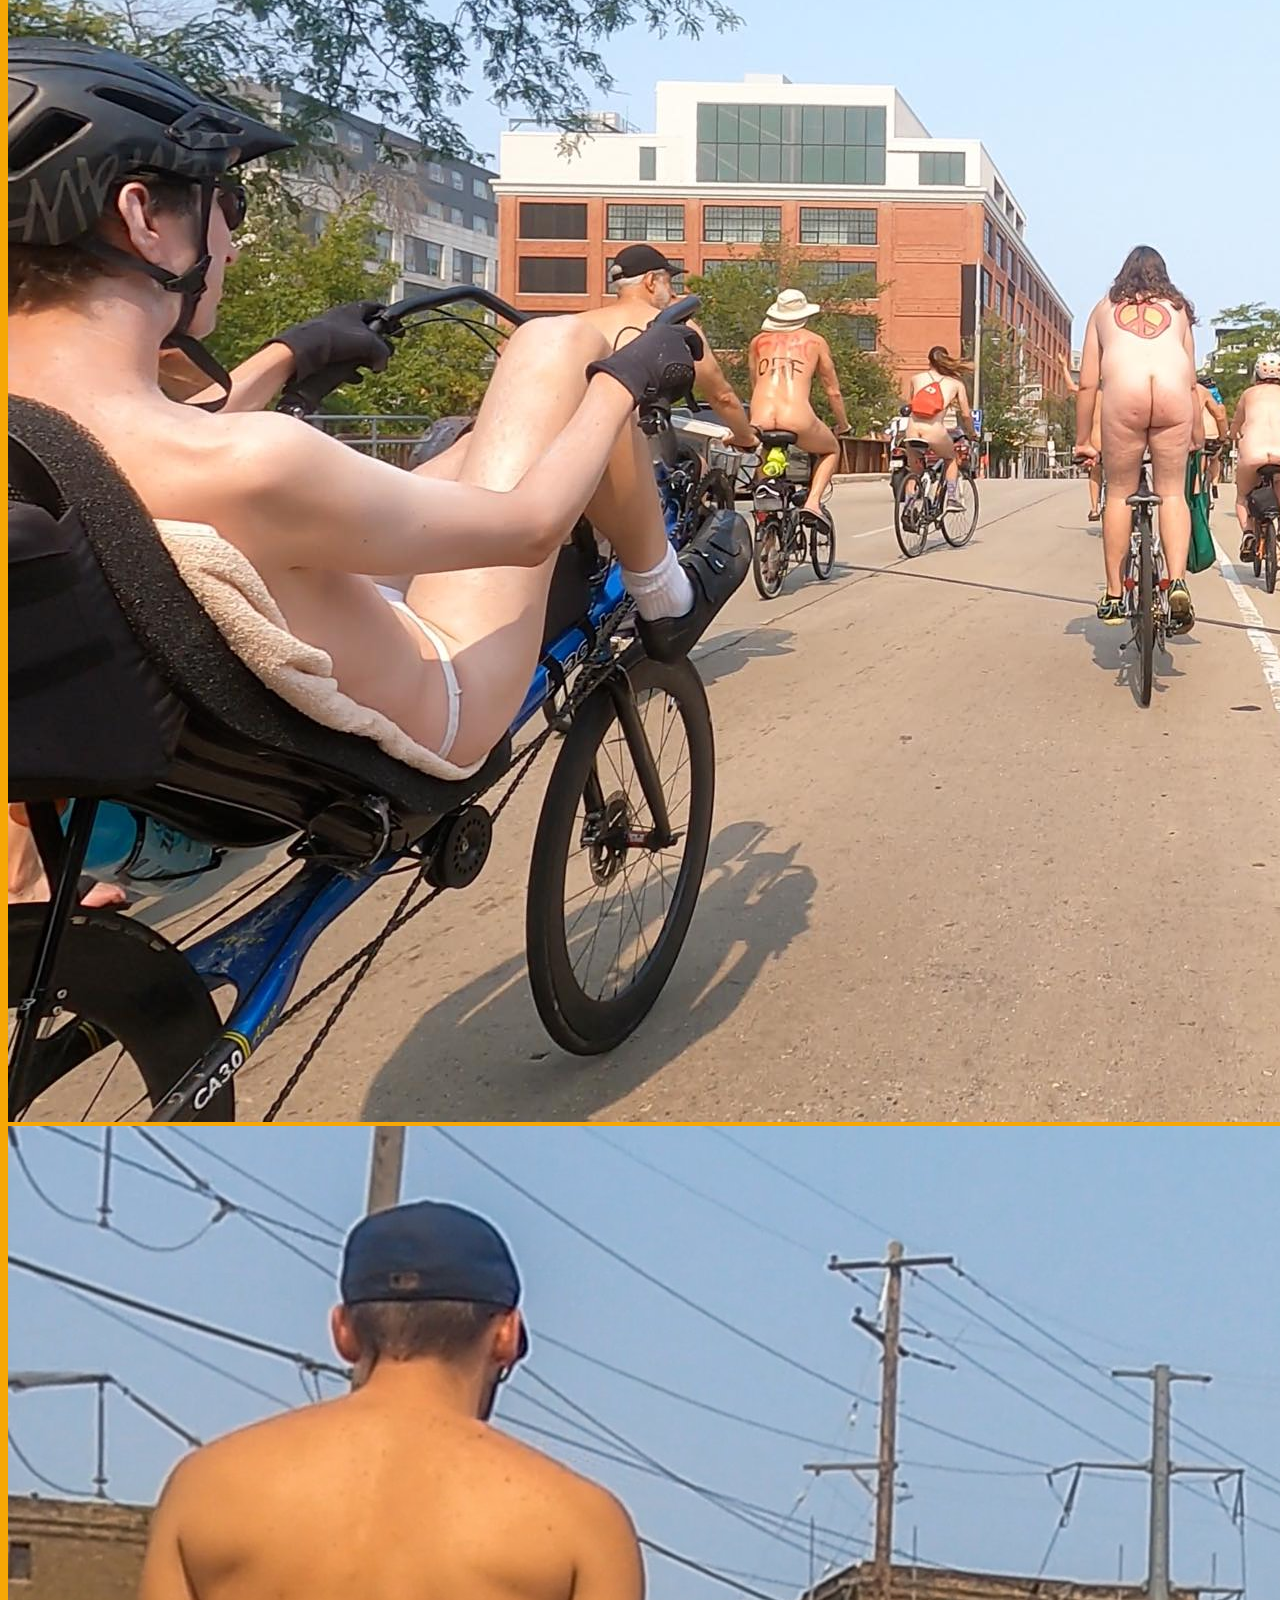
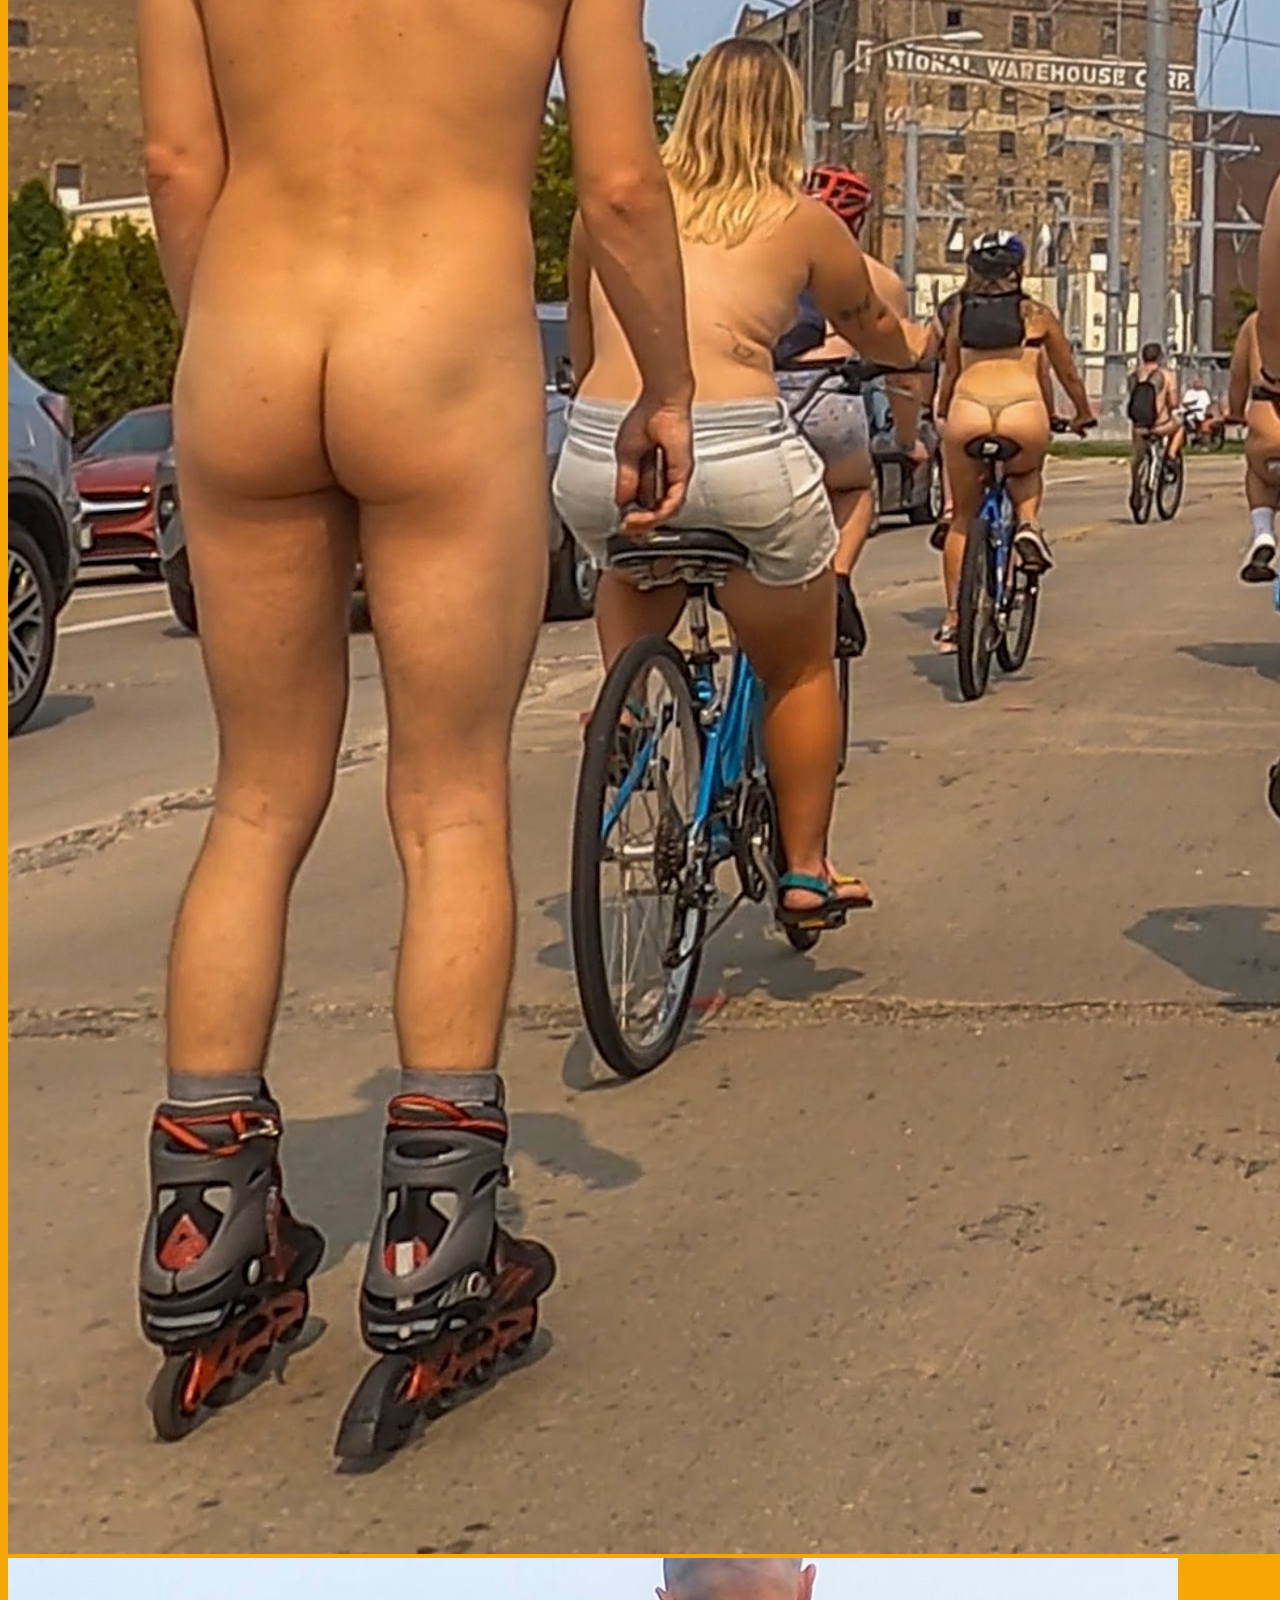
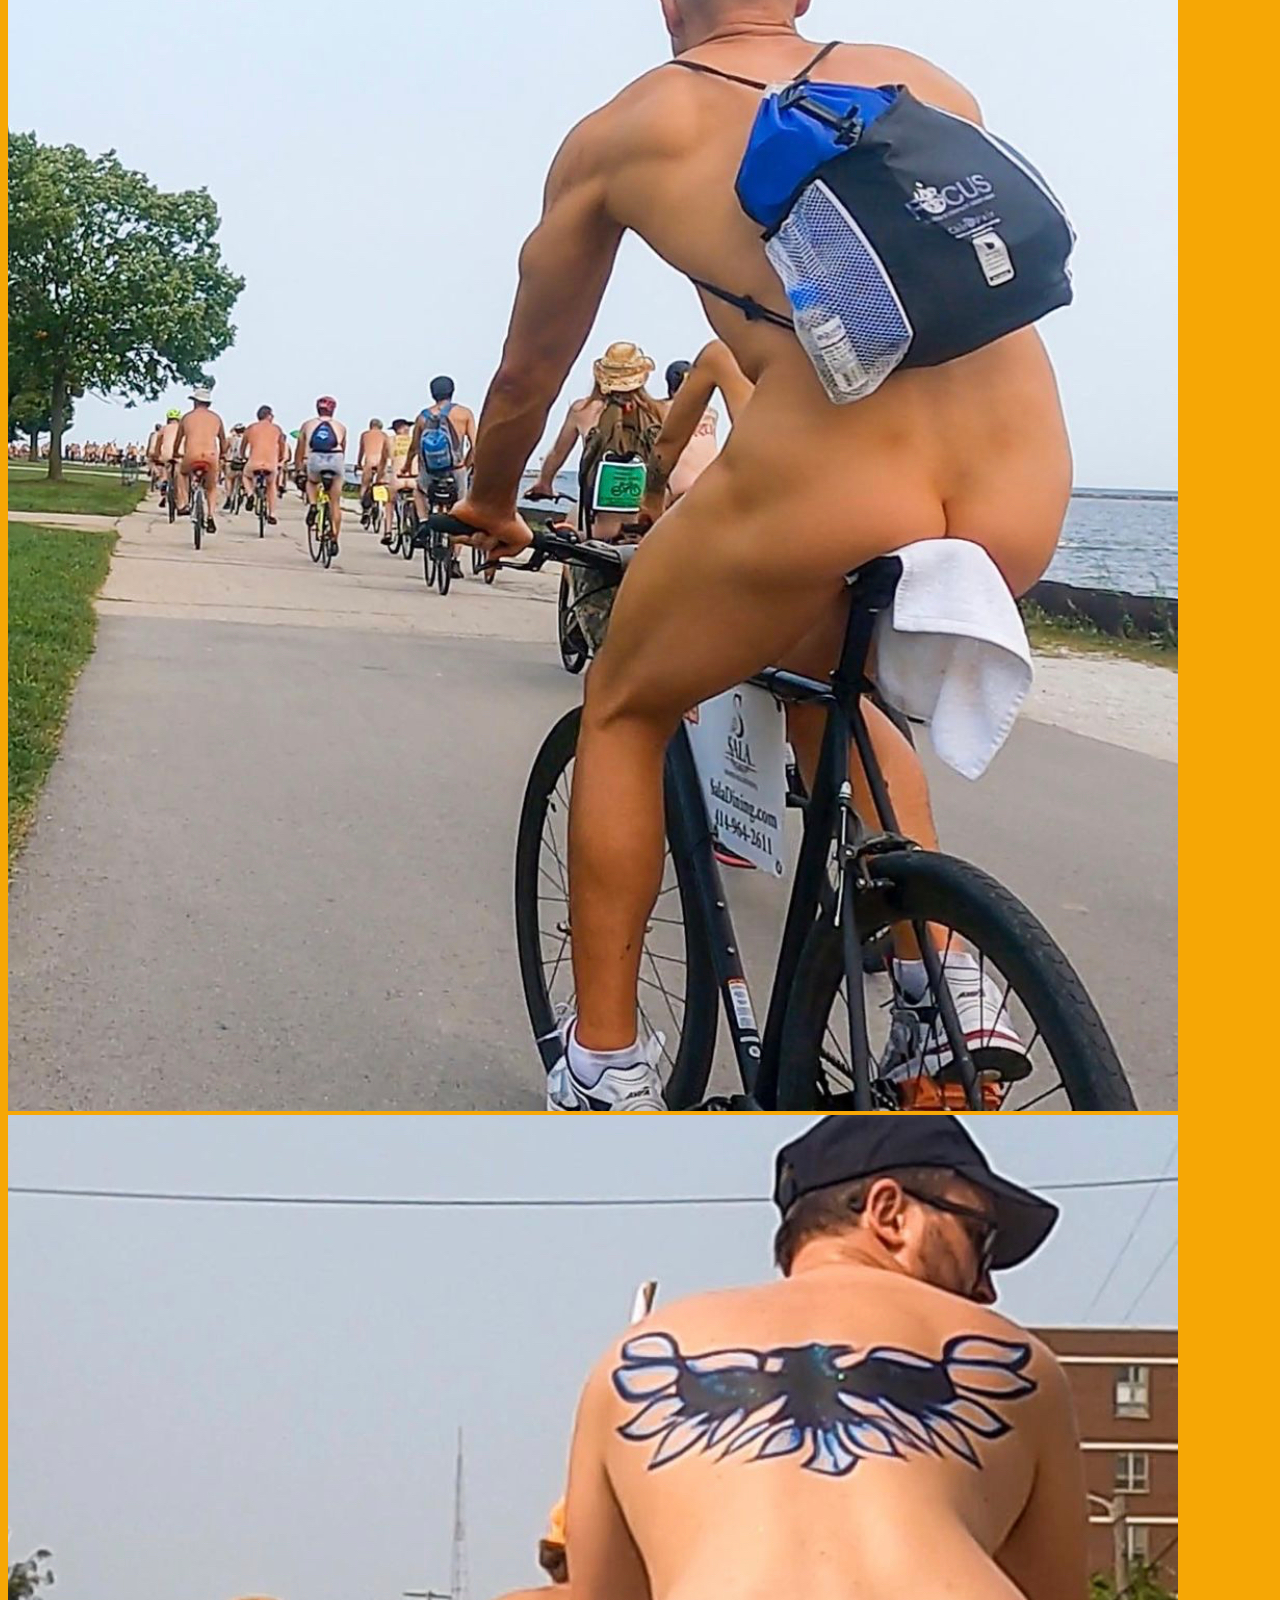
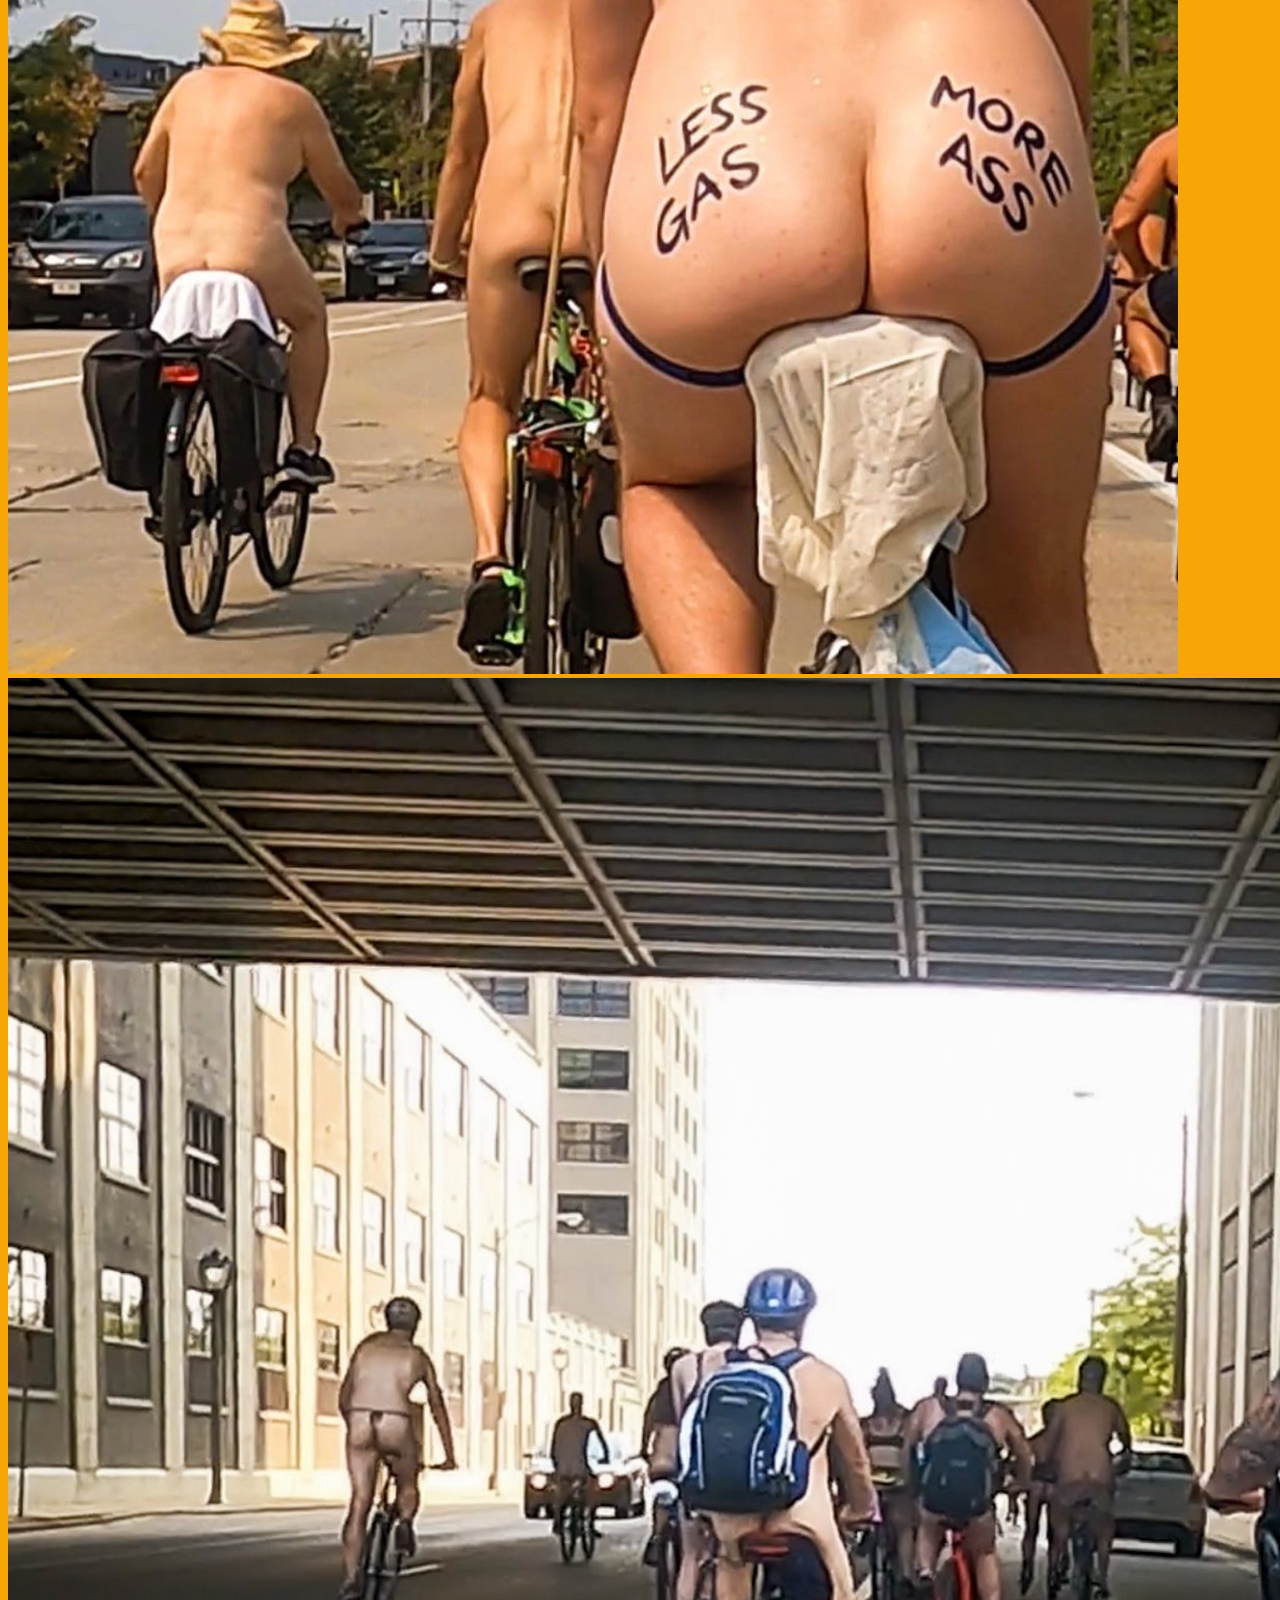
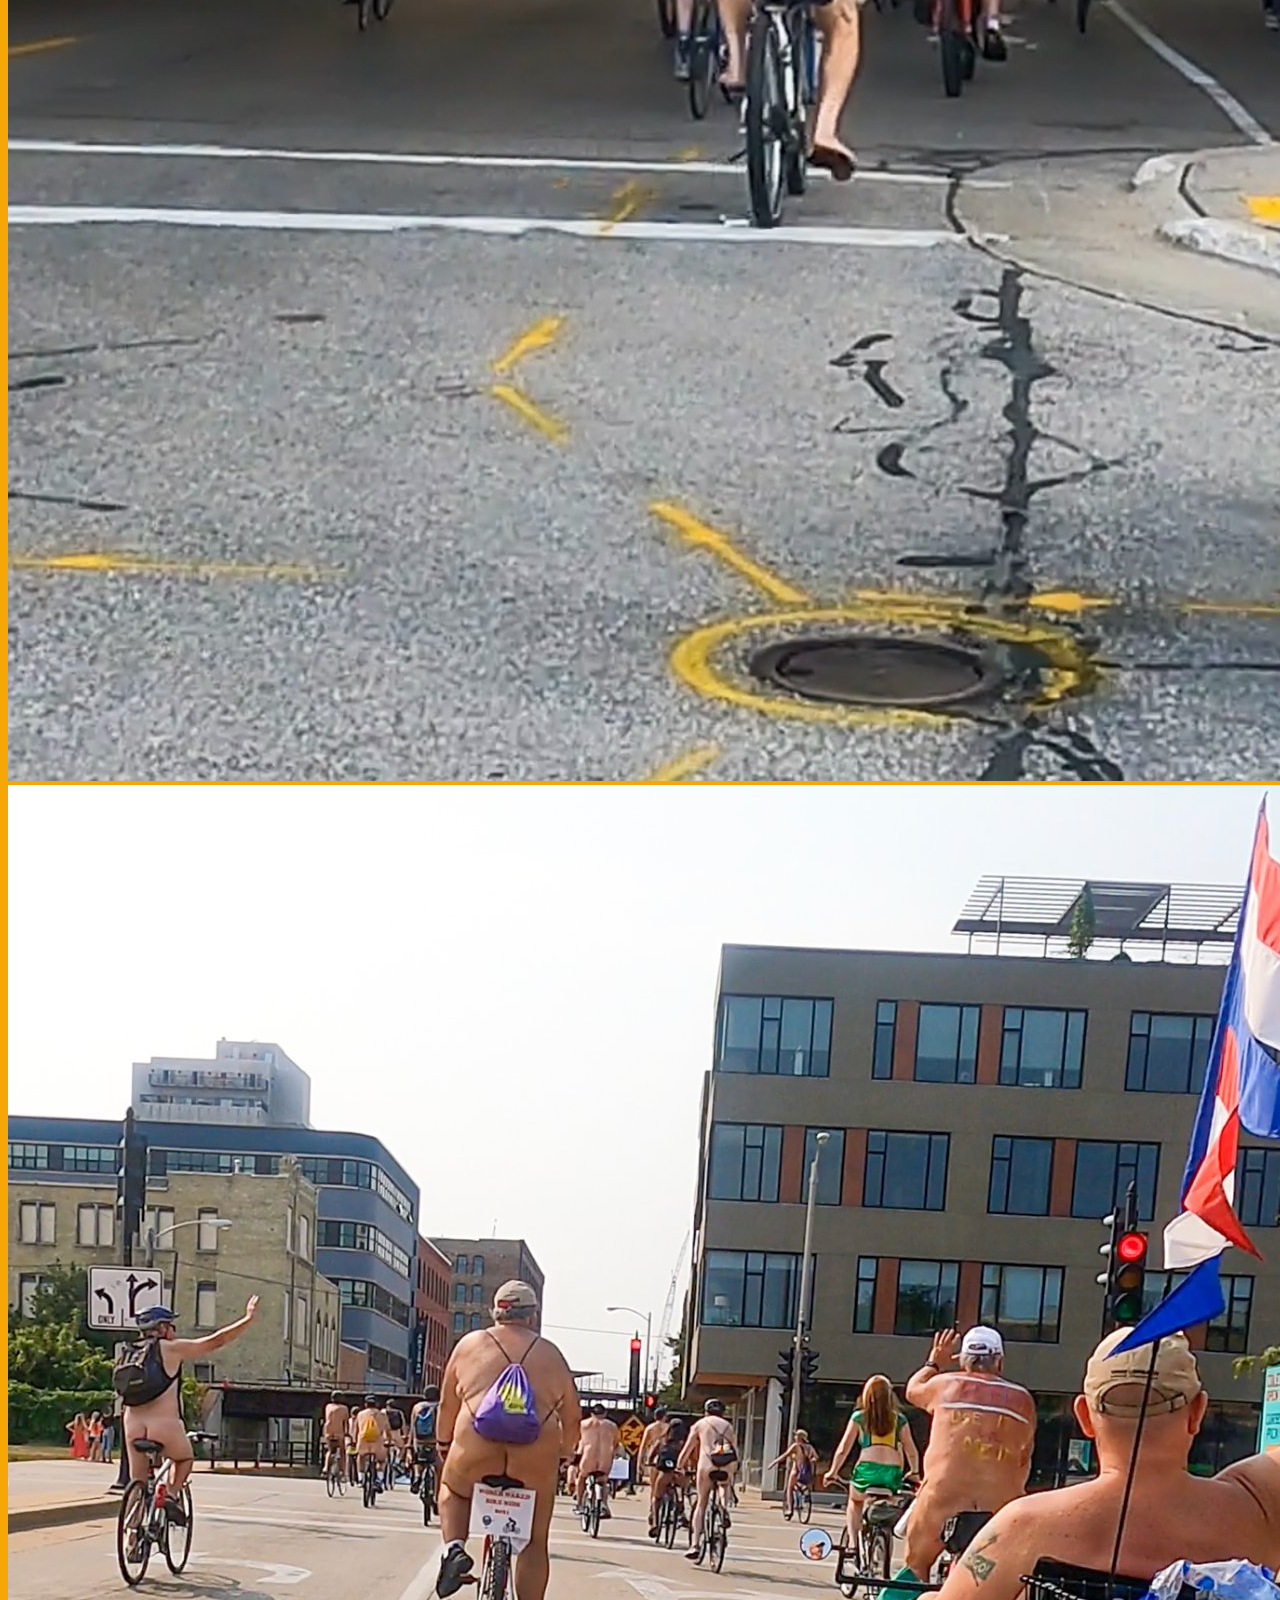
<file: photo-gallery.html>
<!DOCTYPE html>
<html lang="en">
    <head>
        <meta charset="UTF-8">
        <meta http-equiv="X-UA-Compatible" content="IE=edge">
        <meta name="viewport" content="width=device-width, initial-scale=1.0">
        <meta name="description" content="World Naked Bike Ride Milwaukee">
        <meta name="keywords" content="bike naked body positivity climate change milwaukee">
        <title>WNBR Milwaukee</title>
    
        <!-- Stylesheets -->
        <link href="https://cdn.jsdelivr.net/npm/bootstrap@5.0.2/dist/css/bootstrap.min.css" rel="stylesheet" integrity="sha384-EVSTQN3/azprG1Anm3QDgpJLIm9Nao0Yz1ztcQTwFspd3yD65VohhpuuCOmLASjC" crossorigin="anonymous">
        <link rel="stylesheet" href="styles.css">
    
        <!-- Fonts -->
        <link rel="preconnect" href="https://fonts.googleapis.com">
        <link rel="preconnect" href="https://fonts.gstatic.com" crossorigin>
        <link href="https://fonts.googleapis.com/css2?family=Bebas+Neue&family=Lato:ital,wght@0,300;0,400;1,300&family=League+Gothic&family=Montserrat&display=swap" rel="stylesheet">
    
    </head>
<body>
    <nav class="navbar navbar-expand-lg sticky-top">
        <div class="container-fluid">
            <a class="navbar-brand slogan" href="index.html">
                <img class="logo" src="images/WNBRlogo1.png" alt="" width="60" height="48">
            </a>
            <ul class="navbar-nav">
              <li class="nav-item">
                <a class="nav-link active" aria-current="page" href="index.html">Return to Main Page</a>
              </li>
            </ul>
          </div>
      </nav>
    <div class="container-fluid cntr">
        <h1 class="heading">WNBR Milwaukee Photo Gallery</h1>
        <p>We hope you enjoy these photos from past WNBR Milwaukee Events. To see even more great pictures make sure you join our facebook group and follow us on Instagram and Twitter. You can also check out <a class="text-link" href="https://www.worldnakedbikeride.org/" target="_blank">worldnakedbikeride.org</a> for even more great information and pictures!</p>
    </div>
    <div class="row cntr">
        <div class="col-4">
            <a href="https://www.facebook.com/groups/wnbrmilwaukee" target="_blank">
                <img src="images/facebook.png" alt="facebook icon link" width="15%" height="auto">
            </a>
        </div>
        <div class="col-4">
            <a href="https://www.instagram.com/wnbrmilwaukee/" target="_blank">
                <img src="images/instagram.png" alt="Instagram icon link" width="15%" height="auto">
            </a>
        </div>
        <div class="col-4">
            <a href="https://twitter.com/wnbrmilwaukee?lang=en" target="_blank">
                <img src="images/twitter.png" alt="Twitter icon link" width="15%" height="auto">
            </a>
        </div>
    </div>
    <br>
    <!-- Gallery -->
<div class="row">
    <div class="col-lg-4 col-md-12 mb-4 mb-lg-0">
      <img
        src="images/WNBR1.jpeg"
        class="w-100 shadow-1-strong rounded mb-4"
      />
  
      <img
        src="images/WNBR2.jpeg"
        class="w-100 shadow-1-strong rounded mb-4"
      />

      <img
        src="images/WNBR10.jpeg"
        class="w-100 shadow-1-strong rounded mb-4"
      />

      <img
        src="images/WNBR15.jpeg"
        class="w-100 shadow-1-strong rounded mb-4"
      />

      <img
        src="images/WNBR16.jpeg"
        class="w-100 shadow-1-strong rounded mb-4"
      />

      <img
        src="images/WNBR9.jpeg"
        class="w-100 shadow-1-strong rounded mb-4"
      />
      <img
        src="images/WNBR19.jpg"
        class="w-100 shadow-1-strong rounded mb-4"
      />

    </div>
  
    <div class="col-lg-4 mb-4 mb-lg-0">
        <img
        src="images/WNBR20.jpg"
        class="w-100 shadow-1-strong rounded mb-4"
      />

        <img
        src="images/WNBR3.jpeg"
        class="w-100 shadow-1-strong rounded mb-4"
      />
  
      <img
        src="images/WNBR4.jpeg"
        class="w-100 shadow-1-strong rounded mb-4"
      />

      <img
        src="images/WNBR8.jpeg"
        class="w-100 shadow-1-strong rounded mb-4"
      />

      <img
        src="images/WNBR11.jpeg"
        class="w-100 shadow-1-strong rounded mb-4"
      />

      <img
        src="images/WNBR12.jpeg"
        class="w-100 shadow-1-strong rounded mb-4"
      />

      <img
        src="images/WNBR17.jpeg"
        class="w-100 shadow-1-strong rounded mb-4"
      />

      <img
        src="images/WNBR6.jpeg"
        class="w-100 shadow-1-strong rounded mb-4"
      />

    </div>
  
    <div class="col-lg-4 mb-4 mb-lg-0">
        <img
        src="images/WNBR21.jpg"
        class="w-100 shadow-1-strong rounded mb-4"
      />

        <img
        src="images/WNBR5.jpeg"
        class="w-100 shadow-1-strong rounded mb-4"
      />
  

      <img
        src="images/WNBR7.jpeg"
        class="w-100 shadow-1-strong rounded mb-4"
      />

      <img
        src="images/WNBR14.jpeg"
        class="w-100 shadow-1-strong rounded mb-4"
      />
      
      <img
        src="images/WNBR13.jpeg"
        class="w-100 shadow-1-strong rounded mb-4"
      />

      <img
        src="images/WNBR18.jpeg"
        class="w-100 shadow-1-strong rounded mb-4"
      />

    </div>
  </div>
  <!-- Gallery -->
    <div class="container-fluid cntr footer">
        <div>
        <p>© 2022 World Naked Bike Ride Milwaukee. All Rights Reserved Worldwide.</p>
        <p>Made with <img src="images/unicorn.png" alt=""> and <img src="images/rainbow.png" alt=""> by <a class="footer-link" href="https://saralutes.github.io/Portfolio/" target="_blank">Sara Lutes</a> 2022</p>
        </div>
        <div>
        <a class="footer-link" href="https://www.flaticon.com/free-icons/facebook" title="facebook icons">Facebook icons created by Ruslan Babkin - Flaticon</a>
        <a class="footer-link" href="https://www.flaticon.com/free-icons/instagram" title="instagram icons">Instagram icons created by Freepik - Flaticon</a>
        <a class="footer-link" href="https://www.flaticon.com/free-icons/twitter" title="twitter icons">Twitter icons created by Hight Quality Icons - Flaticon</a>
        </div>
    </div>
</body>
</html>
</file>
<file: styles.css>
/* Elements */
Body, .list-group, .list-group-item {
    background-color: #F6A705;
    color: #0A2140;
    font-family: 'Montserrat', 'sans-serif';
}

h1 {
    font-size: 7rem;
}

h2 {
    font-size: 4rem;
}

h4 {
    font-size: 2rem;
}

h5 {
    font-family: 'Bebas Neue', 'lato', 'montserrat';
    font-weight: bold;
}

/* Navbar */
.navbar, .nav-item, .navbar-nav, .nav-link, .navbar-brand {
    background-color: #0A2140;
    color: #F6A705;
    padding-left: .5rem;
    padding-right: .5rem;

}

.nav-item:hover, .nav-link:hover {
    color: #06A6E2;
}

.logo {
    background-color: #06A6E2;
    padding: .25rem;
    border-radius: 25%;
}

.navbar-toggler {
    background-color: #F6A705;
    color: #06A6E2;
}

/* Sections */

#about {
    padding-top: 2rem;
    margin-top: 3rem;
    margin-bottom: 1rem;
}

#social-media, #faq {
    padding-top: 4.5rem;
}

#photo-gallery {
    padding-top: 2rem;
    padding-bottom: 4rem;
}

.footer {
    background-color: #0A2140;
    color: #F6A705;
    font-size: .75rem;
}

/* Custom Classes */

.cntr {
    align-items: center;
    justify-content: center;
    text-align: center;
}

.heading {
    font-family: 'League Gothic', 'sans-serif';
    font-weight: bold;
    padding: .25rem;
}

.list, .text-link, .slogan {
    color: #0A81AB;
    font-weight: bold;
}

.slogan {
    font-size: 1.5rem;
}

.footer-link {
    font-size: .75rem;
    color: #06A6E2;
}

.footer-link:hover {
    color: #F6A705;
}
.btn {
    background-color: #0A81AB;
    color: #0A2140;
}
</file>
